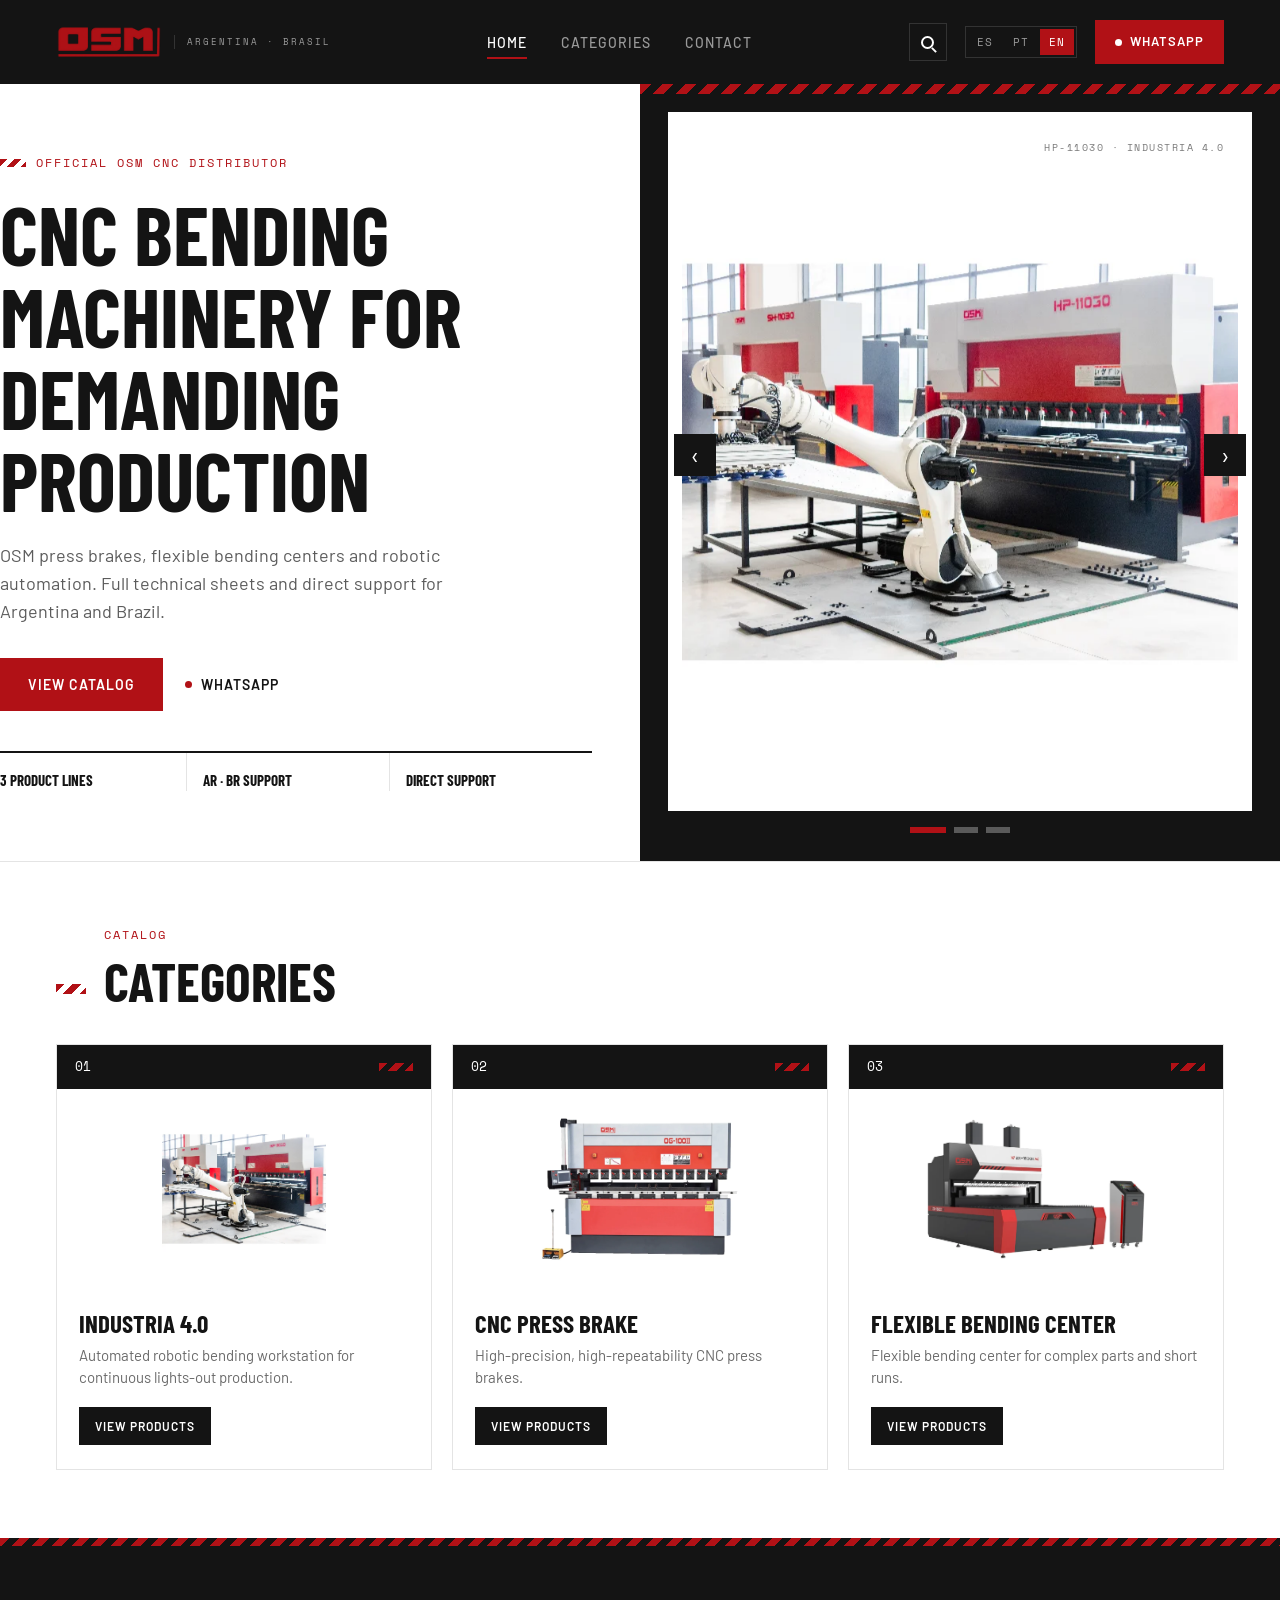
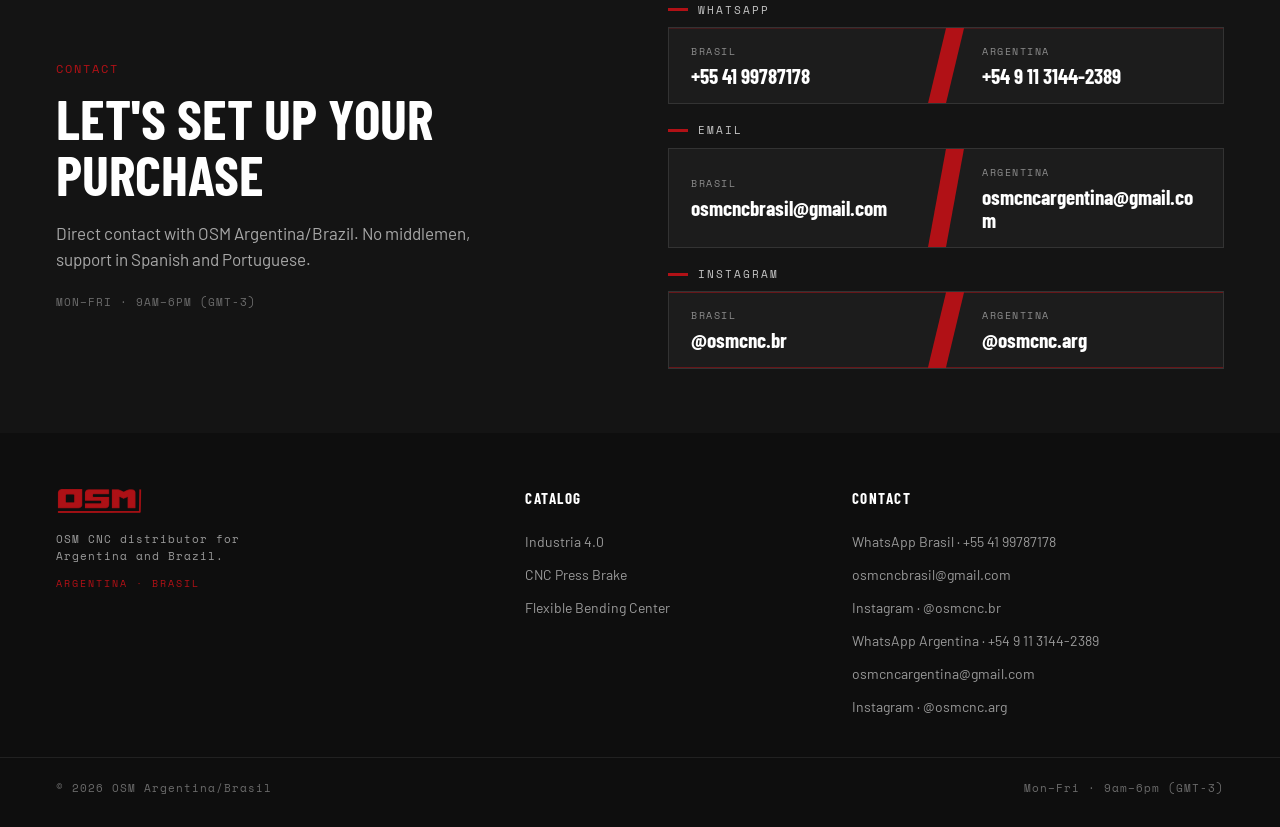
<file: index.html>
<!DOCTYPE html>
<html lang="es">
<head>
<meta charset="utf-8">
<!-- Google Tag Manager -->
<script>(function(w,d,s,l,i){w[l]=w[l]||[];w[l].push({'gtm.start':
new Date().getTime(),event:'gtm.js'});var f=d.getElementsByTagName(s)[0],
j=d.createElement(s),dl=l!='dataLayer'?'&l='+l:'';j.async=true;j.src=
'https://www.googletagmanager.com/gtm.js?id='+i+dl;f.parentNode.insertBefore(j,f);
})(window,document,'script','dataLayer','GTM-KC8G3KN9');</script>
<!-- End Google Tag Manager -->
<!-- Google tag (gtag.js) -->
<script async src="https://www.googletagmanager.com/gtag/js?id=G-EGSWZR769H"></script>
<script>
  window.dataLayer = window.dataLayer || [];
  function gtag(){dataLayer.push(arguments);}
  gtag('js', new Date());

  gtag('config', 'G-EGSWZR769H');
</script>
<meta name="viewport" content="width=device-width, initial-scale=1">
<title>OSM Argentina/Brasil — Maquinaria CNC de plegado</title>
<meta name="description" content="Distribuidor oficial OSM CNC para Argentina y Brasil. Prensas plegadoras, centros de plegado flexible y automatización robótica. Fichas técnicas y atención directa.">
<meta property="og:title" content="OSM Argentina/Brasil — Maquinaria CNC de plegado">
<meta property="og:description" content="Prensas plegadoras, centros de plegado flexible y automatización robótica OSM. Atención directa para Argentina y Brasil.">
<meta property="og:type" content="website">
<meta property="og:image" content="assets/robotic-hp11030.webp">
<meta name="theme-color" content="#141414">
<link rel="icon" href="assets/favicon.svg" type="image/svg+xml">
<link rel="preload" as="image" href="assets/robotic-hp11030.webp" fetchpriority="high">
<link rel="preconnect" href="https://fonts.googleapis.com">
<link rel="preconnect" href="https://fonts.gstatic.com" crossorigin>
<link href="https://fonts.googleapis.com/css2?family=Barlow+Condensed:wght@500;600;700&family=Barlow:wght@400;500;600&family=Space+Mono:wght@400;700&display=swap" rel="stylesheet">
<link rel="stylesheet" href="css/styles.css">
<script type="application/ld+json">
{
  "@context": "https://schema.org",
  "@type": "Organization",
  "name": "OSM Argentina/Brasil",
  "description": "Distribuidor oficial OSM CNC para Argentina y Brasil: prensas plegadoras, centros de plegado flexible y automatización robótica.",
  "email": "osmcncbrasil@gmail.com",
  "areaServed": ["AR", "BR"],
  "sameAs": ["https://www.instagram.com/osmcnc.br/", "https://www.instagram.com/osmcnc.arg/"],
  "contactPoint": [
    {
      "@type": "ContactPoint",
      "contactType": "sales",
      "areaServed": "BR",
      "telephone": "+554199787178",
      "email": "osmcncbrasil@gmail.com",
      "availableLanguage": ["pt", "es", "en"]
    },
    {
      "@type": "ContactPoint",
      "contactType": "sales",
      "areaServed": "AR",
      "telephone": "+5491131442389",
      "email": "osmcncargentina@gmail.com",
      "availableLanguage": ["es", "pt", "en"]
    }
  ]
}
</script>
</head>
<body>
<!-- Google Tag Manager (noscript) -->
<noscript><iframe src="https://www.googletagmanager.com/ns.html?id=GTM-KC8G3KN9"
height="0" width="0" style="display:none;visibility:hidden"></iframe></noscript>
<!-- End Google Tag Manager (noscript) -->

<!-- ===================== HEADER ===================== -->
<header class="site-header">
  <div class="container header-inner">
    <a href="index.html" class="brand">
      <img class="brand-logo" src="assets/logo.png" alt="OSM Argentina/Brasil" width="1031" height="332">
      <span class="brand-sub">ARGENTINA · BRASIL</span>
    </a>
    <button class="nav-toggle" type="button" aria-label="Menú" aria-expanded="false" aria-controls="navmenu"><span></span><span></span><span></span></button>
    <div class="nav-collapse" id="navmenu">
    <nav class="site-nav">
      <a href="index.html" class="is-current" data-i18n="navInicio">Inicio</a>
      <a href="#categorias" data-i18n="navCategorias">Categorías</a>
      <a href="#contacto" data-i18n="navContacto">Contacto</a>
    </nav>
    <div class="header-actions">
      <button type="button" class="search-btn" data-search-open aria-label="Buscar"><span class="search-ico"></span></button>
      <div class="lang-switch" role="group" aria-label="Idioma">
        <button type="button" data-lang="es">es</button>
        <button type="button" data-lang="pt">pt</button>
        <button type="button" data-lang="en">en</button>
      </div>
      <a class="btn btn-red" href="#contacto">
        <span class="dot"></span><span data-i18n="ctaWhatsapp">WhatsApp</span>
      </a>
    </div>
    </div>
  </div>
</header>

<main>

  <!-- ===================== HERO ===================== -->
  <section class="hero">
    <div class="container hero-grid">
      <div class="hero-copy">
        <div class="kicker"><span class="kicker-bar"></span><span data-i18n="heroKicker">Distribuidor oficial OSM CNC</span></div>
        <h1 data-i18n="heroTitleB">Maquinaria CNC de plegado para producción exigente</h1>
        <p class="lead" data-i18n="heroSub">Prensas plegadoras, centros de plegado flexible y automatización robótica OSM. Fichas técnicas completas y atención directa para Argentina y Brasil.</p>
        <div class="hero-cta">
          <a class="btn btn-red btn-lg" href="#categorias" data-i18n="ctaCatalogo">Ver catálogo</a>
          <a class="hero-link" href="#contacto"><span class="dot"></span><span data-i18n="ctaWhatsapp">WhatsApp</span></a>
        </div>
        <div class="hero-stats">
          <div class="stat" data-i18n="chip1">3 líneas de producto</div>
          <div class="stat" data-i18n="chip2">Soporte AR · BR</div>
          <div class="stat" data-i18n="chip3">Atención directa</div>
        </div>
      </div>
      <div class="hero-media">
        <span class="hatch hatch-top"></span>
        <div class="hero-carousel" data-carousel aria-roledescription="carrusel">
          <span class="hero-tag" data-car-tag>HP-11030 · Industria 4.0</span>
          <div class="hero-frame">
            <div class="car-viewport">
              <a class="car-slide is-active" href="categoria.html?cat=industria-4-0" data-tag="HP-11030 · Industria 4.0" aria-label="Industria 4.0">
                <img src="assets/robotic-hp11030.webp" alt="Estación de plegado robótica OSM HP-11030" loading="eager" fetchpriority="high" decoding="async" width="900" height="600">
              </a>
              <a class="car-slide" href="categoria.html?cat=cnc-press-brake" data-tag="OG-100III · CNC Press Brake" aria-label="CNC Press Brake">
                <img src="assets/og-100.webp" alt="Prensa plegadora CNC OSM OG-100III" loading="lazy" width="900" height="600">
              </a>
              <a class="car-slide" href="categoria.html?cat=flexible-bending-center" data-tag="ZX-1600X · Flexible Bending Center" aria-label="Flexible Bending Center">
                <img src="assets/zx-1600x.webp" alt="Centro de plegado flexible OSM ZX-1600X" loading="lazy" width="900" height="600">
              </a>
            </div>
          </div>
          <button type="button" class="car-arrow car-prev" data-car-prev aria-label="Anterior">‹</button>
          <button type="button" class="car-arrow car-next" data-car-next aria-label="Siguiente">›</button>
          <div class="car-dots" data-car-dots role="tablist" aria-label="Categorías">
            <button type="button" class="car-dot is-active" data-car-go="0" aria-label="Industria 4.0"></button>
            <button type="button" class="car-dot" data-car-go="1" aria-label="CNC Press Brake"></button>
            <button type="button" class="car-dot" data-car-go="2" aria-label="Flexible Bending Center"></button>
          </div>
        </div>
      </div>
    </div>
  </section>

  <!-- ===================== CATEGORÍAS ===================== -->
  <section class="cats" id="categorias">
    <div class="container">
      <div class="section-head" data-reveal>
        <span class="hatch"></span>
        <div>
          <div class="kicker"><span data-i18n="catKicker">Catálogo</span></div>
          <h2 data-i18n="catTitle">Categorías</h2>
        </div>
      </div>
      <div class="cat-grid" data-stagger>
        <a class="cat-card" href="categoria.html?cat=industria-4-0">
          <div class="cat-top"><span class="cat-num">01</span><span class="hatch hatch-sm"></span></div>
          <div class="cat-img"><img src="assets/robotic-hp11030.webp" alt="Industria 4.0 — estación robótica" loading="lazy" decoding="async" width="600" height="400"></div>
          <div class="cat-body">
            <h3 data-i18n="cat1Name">Industria 4.0</h3>
            <p data-i18n="cat1Desc">Estación de plegado robótica automatizada para producción continua sin operario.</p>
            <span class="tag-dark" data-i18n="ctaVerProductos">Ver productos</span>
          </div>
        </a>
        <a class="cat-card" href="categoria.html?cat=cnc-press-brake">
          <div class="cat-top"><span class="cat-num">02</span><span class="hatch hatch-sm"></span></div>
          <div class="cat-img"><img src="assets/og-100.webp" alt="CNC Press Brake" loading="lazy" decoding="async" width="600" height="400"></div>
          <div class="cat-body">
            <h3 data-i18n="cat2Name">CNC Press Brake</h3>
            <p data-i18n="cat2Desc">Prensas plegadoras CNC de alta precisión y repetibilidad.</p>
            <span class="tag-dark" data-i18n="ctaVerProductos">Ver productos</span>
          </div>
        </a>
        <a class="cat-card" href="categoria.html?cat=flexible-bending-center">
          <div class="cat-top"><span class="cat-num">03</span><span class="hatch hatch-sm"></span></div>
          <div class="cat-img"><img src="assets/zx-1600x.webp" alt="Flexible Bending Center ZX-1600X" loading="lazy" decoding="async" width="600" height="400"></div>
          <div class="cat-body">
            <h3 data-i18n="cat3Name">Flexible Bending Center</h3>
            <p data-i18n="cat3Desc">Centro de plegado flexible para piezas complejas y series cortas.</p>
            <span class="tag-dark" data-i18n="ctaVerProductos">Ver productos</span>
          </div>
        </a>
      </div>
    </div>
  </section>

  <!-- ===================== CONTACTO ===================== -->
  <section class="contact" id="contacto">
    <span class="hatch hatch-top hatch-wide"></span>
    <div class="container contact-grid" data-reveal>
      <div class="contact-copy">
        <div class="kicker"><span data-i18n="contactKicker">Contacto</span></div>
        <h2 data-i18n="contactTitle">Coordiná tu compra</h2>
        <p data-i18n="contactSub">Contacto directo con OSM Argentina/Brasil. Sin intermediarios, atención en español y portugués.</p>
        <div class="hours" data-i18n="hours">Lun a Vie · 9–18h (GMT-3)</div>
      </div>
      <div class="contact-channels">
        <div class="cchan">
          <div class="cchan-head"><span class="cchan-bar"></span>WhatsApp</div>
          <div class="cchan-split">
            <a class="cchan-half cchan-half-br" href="https://wa.me/554199787178" target="_blank" rel="noopener">
              <span class="cchan-co">Brasil</span><span class="cchan-val">+55 41 99787178</span>
            </a>
            <a class="cchan-half cchan-half-ar" href="https://wa.me/5491131442389" target="_blank" rel="noopener">
              <span class="cchan-co">Argentina</span><span class="cchan-val">+54 9 11 3144-2389</span>
            </a>
          </div>
        </div>
        <div class="cchan">
          <div class="cchan-head"><span class="cchan-bar"></span>Email</div>
          <div class="cchan-split">
            <a class="cchan-half cchan-half-br" href="https://mail.google.com/mail/?view=cm&fs=1&to=osmcncbrasil@gmail.com&su=Consulta%20%E2%80%94%20OSM%20Argentina%2FBrasil" target="_blank" rel="noopener">
              <span class="cchan-co">Brasil</span><span class="cchan-val">osmcncbrasil@gmail.com</span>
            </a>
            <a class="cchan-half cchan-half-ar" href="https://mail.google.com/mail/?view=cm&fs=1&to=osmcncargentina@gmail.com&su=Consulta%20%E2%80%94%20OSM%20Argentina%2FBrasil" target="_blank" rel="noopener">
              <span class="cchan-co">Argentina</span><span class="cchan-val">osmcncargentina@gmail.com</span>
            </a>
          </div>
        </div>
        <div class="cchan">
          <div class="cchan-head"><span class="cchan-bar"></span>Instagram</div>
          <div class="cchan-split">
            <a class="cchan-half cchan-half-br" href="https://www.instagram.com/osmcnc.br/" target="_blank" rel="noopener">
              <span class="cchan-co">Brasil</span><span class="cchan-val">@osmcnc.br</span>
            </a>
            <a class="cchan-half cchan-half-ar" href="https://www.instagram.com/osmcnc.arg/" target="_blank" rel="noopener">
              <span class="cchan-co">Argentina</span><span class="cchan-val">@osmcnc.arg</span>
            </a>
          </div>
        </div>
      </div>
    </div>
  </section>

</main>

<!-- ===================== FOOTER ===================== -->
<footer class="site-footer">
  <div class="container footer-grid" data-stagger>
    <div class="foot-col foot-brand">
      <div class="brand brand-sm">
        <img class="brand-logo" src="assets/logo.png" alt="OSM Argentina/Brasil" width="1031" height="332">
      </div>
      <p class="foot-tag" data-i18n="footTagline">Distribuidor OSM CNC para Argentina y Brasil.</p>
      <p class="foot-region">Argentina · Brasil</p>
    </div>
    <nav class="foot-col foot-nav" aria-label="Catálogo">
      <h4 data-i18n="footNavTitle">Catálogo</h4>
      <a href="categoria.html?cat=industria-4-0">Industria 4.0</a>
      <a href="categoria.html?cat=cnc-press-brake">CNC Press Brake</a>
      <a href="categoria.html?cat=flexible-bending-center">Flexible Bending Center</a>
    </nav>
    <div class="foot-col foot-contact">
      <h4 data-i18n="footContactTitle">Contacto</h4>
      <a href="https://wa.me/554199787178" target="_blank" rel="noopener">WhatsApp Brasil · +55 41 99787178</a>
      <a href="mailto:osmcncbrasil@gmail.com">osmcncbrasil@gmail.com</a>
      <a href="https://www.instagram.com/osmcnc.br/" target="_blank" rel="noopener">Instagram · @osmcnc.br</a>
      <a href="https://wa.me/5491131442389" target="_blank" rel="noopener">WhatsApp Argentina · +54 9 11 3144-2389</a>
      <a href="mailto:osmcncargentina@gmail.com">osmcncargentina@gmail.com</a>
      <a href="https://www.instagram.com/osmcnc.arg/" target="_blank" rel="noopener">Instagram · @osmcnc.arg</a>
    </div>
  </div>
  <div class="container foot-bottom">
    <span class="copy">© 2026 OSM Argentina/Brasil</span>
    <span class="copy" data-i18n="hours">Lun a Vie · 9–18h (GMT-3)</span>
  </div>
</footer>

<script src="js/data.js"></script>
<script src="js/i18n.js"></script>
<script src="js/nav.js"></script>
<script src="js/search.js"></script>
<script src="js/hero-carousel.js"></script>
<script src="js/reveal.js"></script>
</body>
</html>
</file>
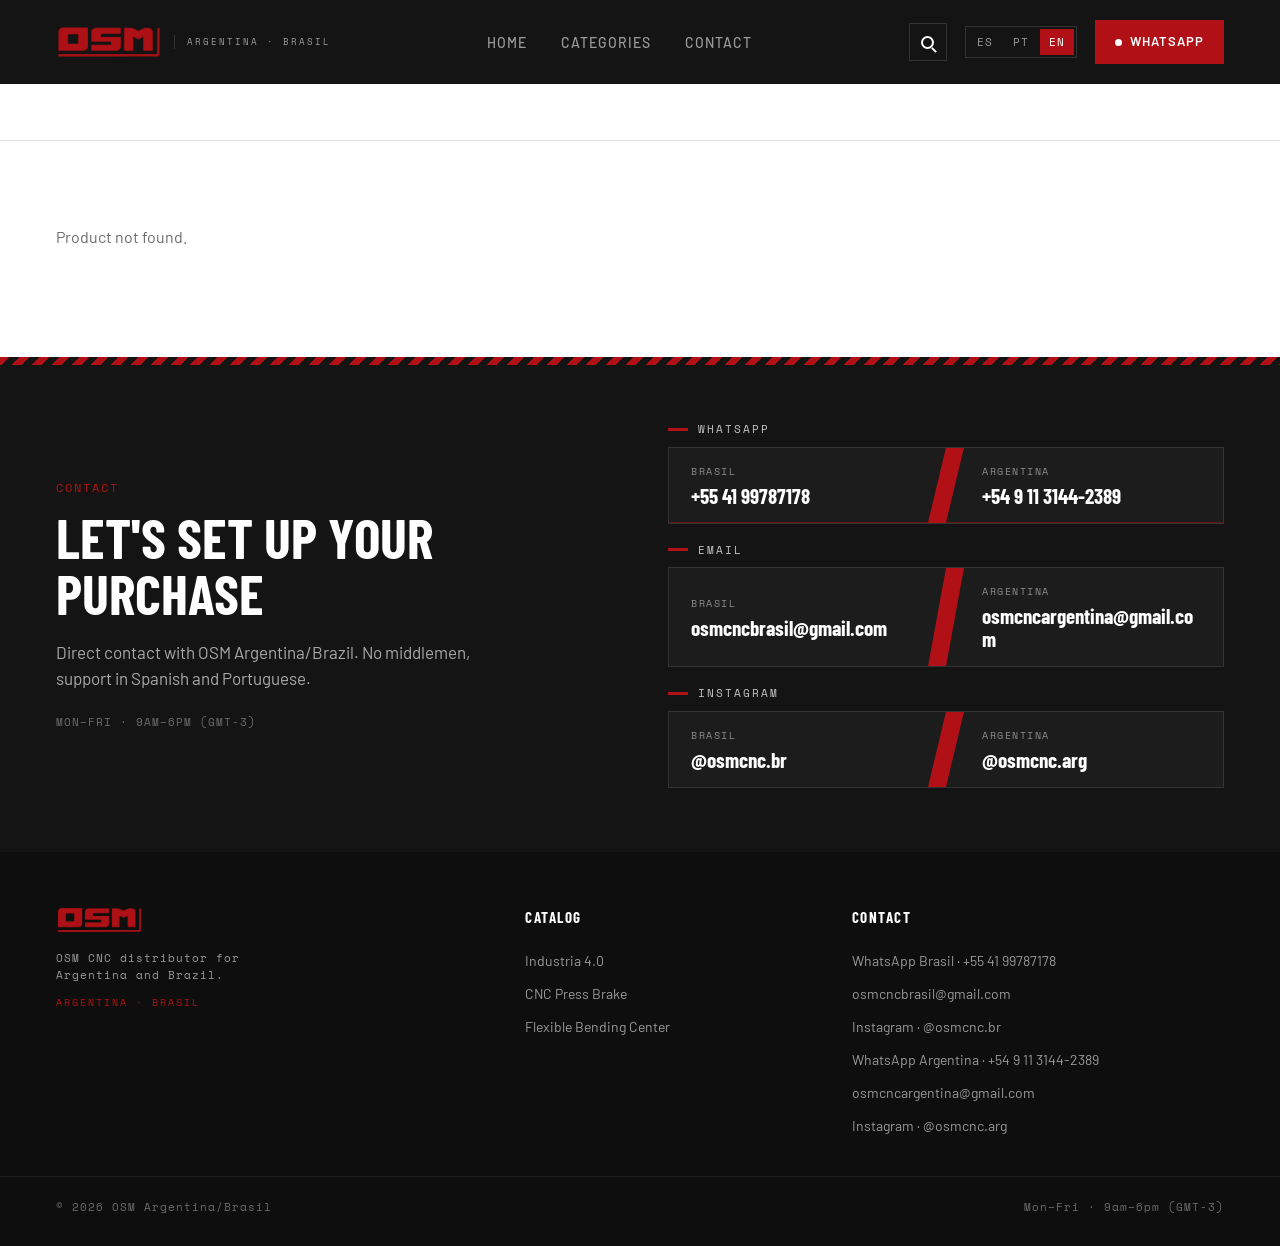
<file: categoria.html>
<!DOCTYPE html>
<html lang="es">
<head>
<meta charset="utf-8">
<!-- Google Tag Manager -->
<script>(function(w,d,s,l,i){w[l]=w[l]||[];w[l].push({'gtm.start':
new Date().getTime(),event:'gtm.js'});var f=d.getElementsByTagName(s)[0],
j=d.createElement(s),dl=l!='dataLayer'?'&l='+l:'';j.async=true;j.src=
'https://www.googletagmanager.com/gtm.js?id='+i+dl;f.parentNode.insertBefore(j,f);
})(window,document,'script','dataLayer','GTM-KC8G3KN9');</script>
<!-- End Google Tag Manager -->
<!-- Google tag (gtag.js) -->
<script async src="https://www.googletagmanager.com/gtag/js?id=G-EGSWZR769H"></script>
<script>
  window.dataLayer = window.dataLayer || [];
  function gtag(){dataLayer.push(arguments);}
  gtag('js', new Date());

  gtag('config', 'G-EGSWZR769H');
</script>
<meta name="viewport" content="width=device-width, initial-scale=1">
<title>Categoría — OSM Argentina/Brasil</title>
<meta name="description" content="Catálogo de maquinaria CNC de plegado OSM: prensas plegadoras, centros de plegado flexible y automatización robótica. Atención directa para Argentina y Brasil.">
<meta name="theme-color" content="#141414">
<meta property="og:type" content="website">
<meta property="og:title" content="OSM Argentina/Brasil — Maquinaria CNC de plegado">
<meta property="og:description" content="Catálogo de maquinaria CNC de plegado OSM. Prensas plegadoras, centros de plegado flexible y automatización robótica.">
<meta property="og:image" content="assets/robotic-hp11030.webp">
<meta name="twitter:card" content="summary_large_image">
<link rel="icon" href="assets/favicon.svg" type="image/svg+xml">
<link rel="preconnect" href="https://fonts.googleapis.com">
<link rel="preconnect" href="https://fonts.gstatic.com" crossorigin>
<link href="https://fonts.googleapis.com/css2?family=Barlow+Condensed:wght@500;600;700&family=Barlow:wght@400;500;600&family=Space+Mono:wght@400;700&display=swap" rel="stylesheet">
<link rel="stylesheet" href="css/styles.css">
</head>
<body>
<!-- Google Tag Manager (noscript) -->
<noscript><iframe src="https://www.googletagmanager.com/ns.html?id=GTM-KC8G3KN9"
height="0" width="0" style="display:none;visibility:hidden"></iframe></noscript>
<!-- End Google Tag Manager (noscript) -->

<header class="site-header">
  <div class="container header-inner">
    <a href="index.html" class="brand">
      <img class="brand-logo" src="assets/logo.png" alt="OSM Argentina/Brasil" width="1031" height="332">
      <span class="brand-sub">ARGENTINA · BRASIL</span>
    </a>
    <button class="nav-toggle" type="button" aria-label="Menú" aria-expanded="false" aria-controls="navmenu"><span></span><span></span><span></span></button>
    <div class="nav-collapse" id="navmenu">
    <nav class="site-nav">
      <a href="index.html" data-i18n="navInicio">Inicio</a>
      <a href="index.html#categorias" data-i18n="navCategorias">Categorías</a>
      <a href="index.html#contacto" data-i18n="navContacto">Contacto</a>
    </nav>
    <div class="header-actions">
      <button type="button" class="search-btn" data-search-open aria-label="Buscar"><span class="search-ico"></span></button>
      <div class="lang-switch" role="group" aria-label="Idioma">
        <button type="button" data-lang="es">es</button>
        <button type="button" data-lang="pt">pt</button>
        <button type="button" data-lang="en">en</button>
      </div>
      <a class="btn btn-red" href="#contacto">
        <span class="dot"></span><span data-i18n="ctaWhatsapp">WhatsApp</span>
      </a>
    </div>
    </div>
  </div>
</header>

<main id="cat-page">
  <section class="page-head"><div class="container" id="cat-head"></div></section>
  <div id="series-sections"></div>
  <section class="cats cats-tight">
    <div class="container">
      <div class="cat-grid" id="products-grid" data-stagger>
        <div class="skel skel-card" aria-hidden="true"></div>
        <div class="skel skel-card" aria-hidden="true"></div>
        <div class="skel skel-card" aria-hidden="true"></div>
      </div>
    </div>
  </section>
  <div id="cat-extra"></div>
</main>

<section class="contact" id="contacto">
  <span class="hatch hatch-top hatch-wide"></span>
  <div class="container contact-grid" data-reveal>
    <div class="contact-copy">
      <div class="kicker"><span data-i18n="contactKicker">Contacto</span></div>
      <h2 data-i18n="contactTitle">Coordiná tu compra</h2>
      <p data-i18n="contactSub">Contacto directo con OSM Argentina/Brasil. Sin intermediarios, atención en español y portugués.</p>
      <div class="hours" data-i18n="hours">Lun a Vie · 9–18h (GMT-3)</div>
    </div>
    <div class="contact-channels">
      <div class="cchan">
        <div class="cchan-head"><span class="cchan-bar"></span>WhatsApp</div>
        <div class="cchan-split">
          <a class="cchan-half cchan-half-br" href="https://wa.me/554199787178" target="_blank" rel="noopener">
            <span class="cchan-co">Brasil</span><span class="cchan-val">+55 41 99787178</span>
          </a>
          <a class="cchan-half cchan-half-ar" href="https://wa.me/5491131442389" target="_blank" rel="noopener">
            <span class="cchan-co">Argentina</span><span class="cchan-val">+54 9 11 3144-2389</span>
          </a>
        </div>
      </div>
      <div class="cchan">
        <div class="cchan-head"><span class="cchan-bar"></span>Email</div>
        <div class="cchan-split">
          <a class="cchan-half cchan-half-br" href="https://mail.google.com/mail/?view=cm&fs=1&to=osmcncbrasil@gmail.com&su=Consulta%20%E2%80%94%20OSM%20Argentina%2FBrasil" target="_blank" rel="noopener">
            <span class="cchan-co">Brasil</span><span class="cchan-val">osmcncbrasil@gmail.com</span>
          </a>
          <a class="cchan-half cchan-half-ar" href="https://mail.google.com/mail/?view=cm&fs=1&to=osmcncargentina@gmail.com&su=Consulta%20%E2%80%94%20OSM%20Argentina%2FBrasil" target="_blank" rel="noopener">
            <span class="cchan-co">Argentina</span><span class="cchan-val">osmcncargentina@gmail.com</span>
          </a>
        </div>
      </div>
      <div class="cchan">
        <div class="cchan-head"><span class="cchan-bar"></span>Instagram</div>
        <div class="cchan-split">
          <a class="cchan-half cchan-half-br" href="https://www.instagram.com/osmcnc.br/" target="_blank" rel="noopener">
            <span class="cchan-co">Brasil</span><span class="cchan-val">@osmcnc.br</span>
          </a>
          <a class="cchan-half cchan-half-ar" href="https://www.instagram.com/osmcnc.arg/" target="_blank" rel="noopener">
            <span class="cchan-co">Argentina</span><span class="cchan-val">@osmcnc.arg</span>
          </a>
        </div>
      </div>
    </div>
  </div>
</section>

<footer class="site-footer">
  <div class="container footer-grid" data-stagger>
    <div class="foot-col foot-brand">
      <div class="brand brand-sm">
        <img class="brand-logo" src="assets/logo.png" alt="OSM Argentina/Brasil" width="1031" height="332">
      </div>
      <p class="foot-tag" data-i18n="footTagline">Distribuidor OSM CNC para Argentina y Brasil.</p>
      <p class="foot-region">Argentina · Brasil</p>
    </div>
    <nav class="foot-col foot-nav" aria-label="Catálogo">
      <h4 data-i18n="footNavTitle">Catálogo</h4>
      <a href="categoria.html?cat=industria-4-0">Industria 4.0</a>
      <a href="categoria.html?cat=cnc-press-brake">CNC Press Brake</a>
      <a href="categoria.html?cat=flexible-bending-center">Flexible Bending Center</a>
    </nav>
    <div class="foot-col foot-contact">
      <h4 data-i18n="footContactTitle">Contacto</h4>
      <a href="https://wa.me/554199787178" target="_blank" rel="noopener">WhatsApp Brasil · +55 41 99787178</a>
      <a href="mailto:osmcncbrasil@gmail.com">osmcncbrasil@gmail.com</a>
      <a href="https://www.instagram.com/osmcnc.br/" target="_blank" rel="noopener">Instagram · @osmcnc.br</a>
      <a href="https://wa.me/5491131442389" target="_blank" rel="noopener">WhatsApp Argentina · +54 9 11 3144-2389</a>
      <a href="mailto:osmcncargentina@gmail.com">osmcncargentina@gmail.com</a>
      <a href="https://www.instagram.com/osmcnc.arg/" target="_blank" rel="noopener">Instagram · @osmcnc.arg</a>
    </div>
  </div>
  <div class="container foot-bottom">
    <span class="copy">© 2026 OSM Argentina/Brasil</span>
    <span class="copy" data-i18n="hours">Lun a Vie · 9–18h (GMT-3)</span>
  </div>
</footer>

<script src="js/data.js"></script>
<script src="js/i18n.js"></script>
<script src="js/nav.js"></script>
<script src="js/search.js"></script>
<script src="js/render.js"></script>
<script src="js/reveal.js"></script>
</body>
</html>
</file>
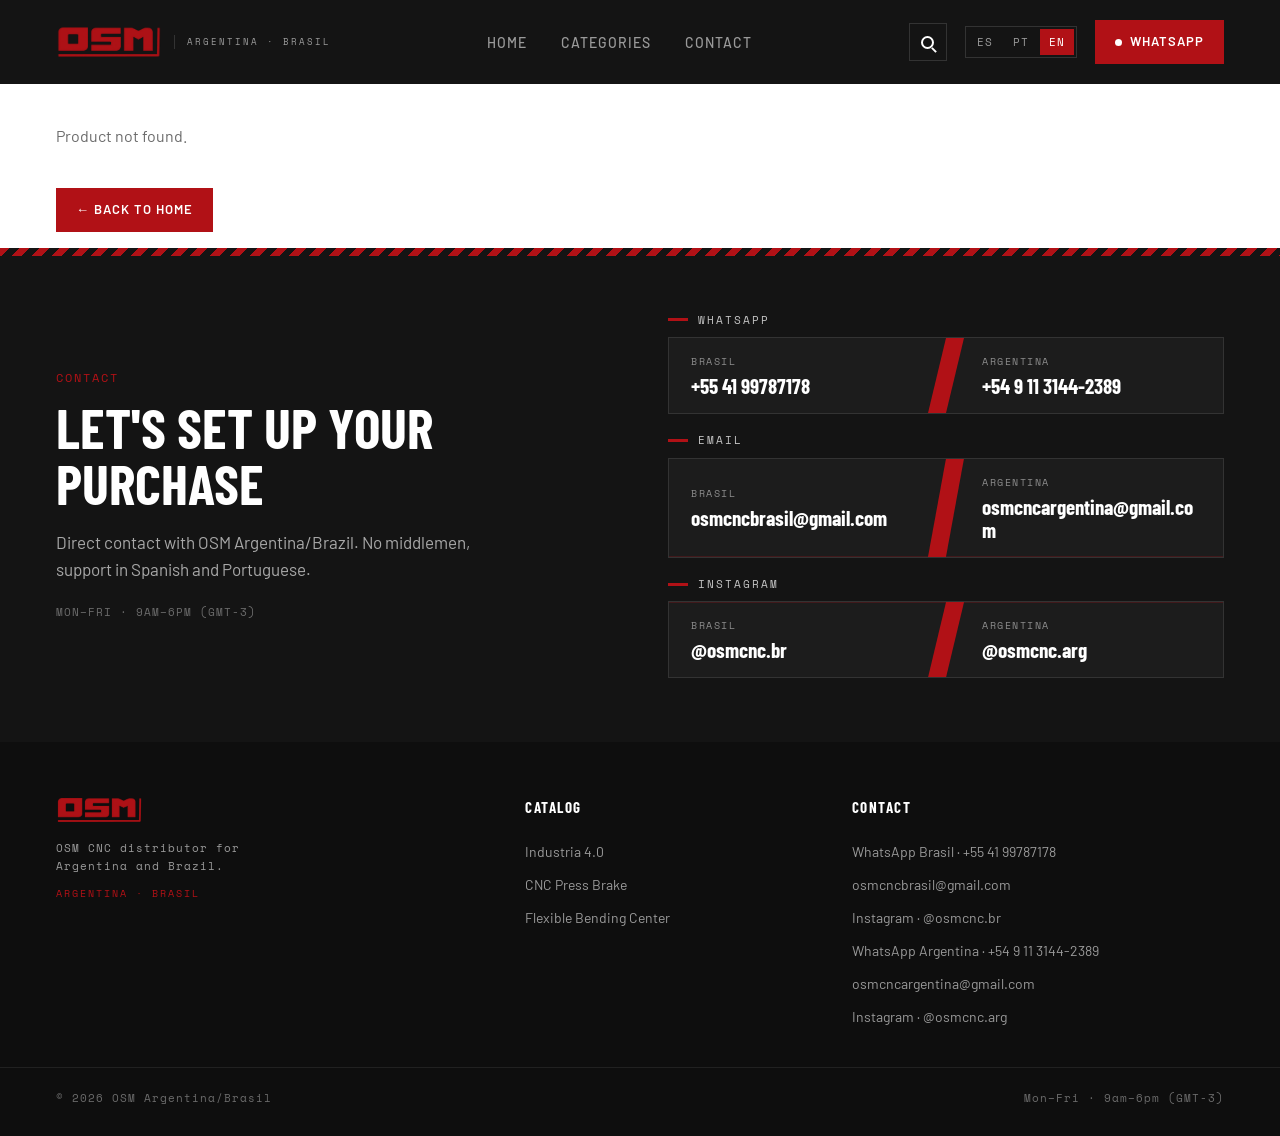
<file: producto.html>
<!DOCTYPE html>
<html lang="es">
<head>
<meta charset="utf-8">
<!-- Google Tag Manager -->
<script>(function(w,d,s,l,i){w[l]=w[l]||[];w[l].push({'gtm.start':
new Date().getTime(),event:'gtm.js'});var f=d.getElementsByTagName(s)[0],
j=d.createElement(s),dl=l!='dataLayer'?'&l='+l:'';j.async=true;j.src=
'https://www.googletagmanager.com/gtm.js?id='+i+dl;f.parentNode.insertBefore(j,f);
})(window,document,'script','dataLayer','GTM-KC8G3KN9');</script>
<!-- End Google Tag Manager -->
<!-- Google tag (gtag.js) -->
<script async src="https://www.googletagmanager.com/gtag/js?id=G-EGSWZR769H"></script>
<script>
  window.dataLayer = window.dataLayer || [];
  function gtag(){dataLayer.push(arguments);}
  gtag('js', new Date());

  gtag('config', 'G-EGSWZR769H');
</script>
<meta name="viewport" content="width=device-width, initial-scale=1">
<title>Producto — OSM Argentina/Brasil</title>
<meta name="description" content="Ficha técnica de maquinaria CNC de plegado OSM. Especificaciones, características y contacto directo para coordinar tu compra en Argentina y Brasil.">
<meta name="theme-color" content="#141414">
<meta property="og:type" content="website">
<meta property="og:title" content="OSM Argentina/Brasil — Maquinaria CNC de plegado">
<meta property="og:description" content="Fichas técnicas de maquinaria CNC de plegado OSM. Contacto directo para Argentina y Brasil.">
<meta property="og:image" content="assets/robotic-hp11030.webp">
<meta name="twitter:card" content="summary_large_image">
<link rel="icon" href="assets/favicon.svg" type="image/svg+xml">
<link rel="preconnect" href="https://fonts.googleapis.com">
<link rel="preconnect" href="https://fonts.gstatic.com" crossorigin>
<link href="https://fonts.googleapis.com/css2?family=Barlow+Condensed:wght@500;600;700&family=Barlow:wght@400;500;600&family=Space+Mono:wght@400;700&display=swap" rel="stylesheet">
<link rel="stylesheet" href="css/styles.css">
</head>
<body>
<!-- Google Tag Manager (noscript) -->
<noscript><iframe src="https://www.googletagmanager.com/ns.html?id=GTM-KC8G3KN9"
height="0" width="0" style="display:none;visibility:hidden"></iframe></noscript>
<!-- End Google Tag Manager (noscript) -->

<div class="scroll-progress" aria-hidden="true"><span class="scroll-progress-bar"></span></div>

<header class="site-header">
  <div class="container header-inner">
    <a href="index.html" class="brand">
      <img class="brand-logo" src="assets/logo.png" alt="OSM Argentina/Brasil" width="1031" height="332">
      <span class="brand-sub">ARGENTINA · BRASIL</span>
    </a>
    <button class="nav-toggle" type="button" aria-label="Menú" aria-expanded="false" aria-controls="navmenu"><span></span><span></span><span></span></button>
    <div class="nav-collapse" id="navmenu">
    <nav class="site-nav">
      <a href="index.html" data-i18n="navInicio">Inicio</a>
      <a href="index.html#categorias" data-i18n="navCategorias">Categorías</a>
      <a href="index.html#contacto" data-i18n="navContacto">Contacto</a>
    </nav>
    <div class="header-actions">
      <button type="button" class="search-btn" data-search-open aria-label="Buscar"><span class="search-ico"></span></button>
      <div class="lang-switch" role="group" aria-label="Idioma">
        <button type="button" data-lang="es">es</button>
        <button type="button" data-lang="pt">pt</button>
        <button type="button" data-lang="en">en</button>
      </div>
      <a class="btn btn-red" href="#contacto">
        <span class="dot"></span><span data-i18n="ctaWhatsapp">WhatsApp</span>
      </a>
    </div>
    </div>
  </div>
</header>

<main id="prod-page">
  <div class="container product-grid sk-wrap" aria-hidden="true">
    <div class="skel skel-gallery"></div>
    <div class="sk-lines">
      <div class="skel skel-line w40"></div>
      <div class="skel skel-line tall w80"></div>
      <div class="skel skel-line w60"></div>
      <div class="skel skel-line w60"></div>
      <div class="skel skel-btn"></div>
    </div>
  </div>
</main>

<section class="contact" id="contacto">
  <span class="hatch hatch-top hatch-wide"></span>
  <div class="container contact-grid" data-reveal>
    <div class="contact-copy">
      <div class="kicker"><span data-i18n="contactKicker">Contacto</span></div>
      <h2 data-i18n="contactTitle">Coordiná tu compra</h2>
      <p data-i18n="contactSub">Contacto directo con OSM Argentina/Brasil. Sin intermediarios, atención en español y portugués.</p>
      <div class="hours" data-i18n="hours">Lun a Vie · 9–18h (GMT-3)</div>
    </div>
    <div class="contact-channels">
      <div class="cchan">
        <div class="cchan-head"><span class="cchan-bar"></span>WhatsApp</div>
        <div class="cchan-split">
          <a class="cchan-half cchan-half-br" href="https://wa.me/554199787178" target="_blank" rel="noopener">
            <span class="cchan-co">Brasil</span><span class="cchan-val">+55 41 99787178</span>
          </a>
          <a class="cchan-half cchan-half-ar" href="https://wa.me/5491131442389" target="_blank" rel="noopener">
            <span class="cchan-co">Argentina</span><span class="cchan-val">+54 9 11 3144-2389</span>
          </a>
        </div>
      </div>
      <div class="cchan">
        <div class="cchan-head"><span class="cchan-bar"></span>Email</div>
        <div class="cchan-split">
          <a class="cchan-half cchan-half-br" href="https://mail.google.com/mail/?view=cm&fs=1&to=osmcncbrasil@gmail.com&su=Consulta%20%E2%80%94%20OSM%20Argentina%2FBrasil" target="_blank" rel="noopener">
            <span class="cchan-co">Brasil</span><span class="cchan-val">osmcncbrasil@gmail.com</span>
          </a>
          <a class="cchan-half cchan-half-ar" href="https://mail.google.com/mail/?view=cm&fs=1&to=osmcncargentina@gmail.com&su=Consulta%20%E2%80%94%20OSM%20Argentina%2FBrasil" target="_blank" rel="noopener">
            <span class="cchan-co">Argentina</span><span class="cchan-val">osmcncargentina@gmail.com</span>
          </a>
        </div>
      </div>
      <div class="cchan">
        <div class="cchan-head"><span class="cchan-bar"></span>Instagram</div>
        <div class="cchan-split">
          <a class="cchan-half cchan-half-br" href="https://www.instagram.com/osmcnc.br/" target="_blank" rel="noopener">
            <span class="cchan-co">Brasil</span><span class="cchan-val">@osmcnc.br</span>
          </a>
          <a class="cchan-half cchan-half-ar" href="https://www.instagram.com/osmcnc.arg/" target="_blank" rel="noopener">
            <span class="cchan-co">Argentina</span><span class="cchan-val">@osmcnc.arg</span>
          </a>
        </div>
      </div>
    </div>
  </div>
</section>

<footer class="site-footer">
  <div class="container footer-grid" data-stagger>
    <div class="foot-col foot-brand">
      <div class="brand brand-sm">
        <img class="brand-logo" src="assets/logo.png" alt="OSM Argentina/Brasil" width="1031" height="332">
      </div>
      <p class="foot-tag" data-i18n="footTagline">Distribuidor OSM CNC para Argentina y Brasil.</p>
      <p class="foot-region">Argentina · Brasil</p>
    </div>
    <nav class="foot-col foot-nav" aria-label="Catálogo">
      <h4 data-i18n="footNavTitle">Catálogo</h4>
      <a href="categoria.html?cat=industria-4-0">Industria 4.0</a>
      <a href="categoria.html?cat=cnc-press-brake">CNC Press Brake</a>
      <a href="categoria.html?cat=flexible-bending-center">Flexible Bending Center</a>
    </nav>
    <div class="foot-col foot-contact">
      <h4 data-i18n="footContactTitle">Contacto</h4>
      <a href="https://wa.me/554199787178" target="_blank" rel="noopener">WhatsApp Brasil · +55 41 99787178</a>
      <a href="mailto:osmcncbrasil@gmail.com">osmcncbrasil@gmail.com</a>
      <a href="https://www.instagram.com/osmcnc.br/" target="_blank" rel="noopener">Instagram · @osmcnc.br</a>
      <a href="https://wa.me/5491131442389" target="_blank" rel="noopener">WhatsApp Argentina · +54 9 11 3144-2389</a>
      <a href="mailto:osmcncargentina@gmail.com">osmcncargentina@gmail.com</a>
      <a href="https://www.instagram.com/osmcnc.arg/" target="_blank" rel="noopener">Instagram · @osmcnc.arg</a>
    </div>
  </div>
  <div class="container foot-bottom">
    <span class="copy">© 2026 OSM Argentina/Brasil</span>
    <span class="copy" data-i18n="hours">Lun a Vie · 9–18h (GMT-3)</span>
  </div>
</footer>

<script src="js/data.js"></script>
<script src="js/i18n.js"></script>
<script src="js/nav.js"></script>
<script src="js/search.js"></script>
<script src="js/render.js"></script>
<script src="js/lightbox.js"></script>
<script src="js/reveal.js"></script>
</body>
</html>
</file>
<file: css/styles.css>
/* ===== OSM Argentina/Brasil — Home (Dirección B: industrial robusto) ===== */
:root{
  --red:#B11116;
  --red-dark:#8E0D11;
  --ink:#141414;
  --ink-2:#1c1c1c;
  --ink-3:#0E0E0E;
  --line:#E4E4E4;
  --line-dark:#333;
  --grey:#6b6b6b;
  --grey-2:#5C5C5C;
  --grey-3:#9A9A9A;
  --panel:#EDEDED;
  --bg:#fff;
  --maxw:1280px;
  --pad:clamp(20px,5vw,56px);
  --mono:"Space Mono",monospace;
  --cond:"Barlow Condensed",sans-serif;
  --sans:"Barlow",sans-serif;
}
*{box-sizing:border-box;-webkit-tap-highlight-color:transparent;}
html{scroll-behavior:smooth;-webkit-text-size-adjust:100%;text-size-adjust:100%;}
body{
  margin:0;background:var(--bg);color:var(--ink);
  font-family:var(--sans);font-size:16px;line-height:1.5;
  -webkit-font-smoothing:antialiased;
}
a{text-decoration:none;color:inherit;}
img{display:block;max-width:100%;}
h1,h2,h3{margin:0;font-family:var(--cond);font-weight:700;text-transform:uppercase;line-height:1;}
.container{max-width:var(--maxw);margin:0 auto;padding-left:var(--pad);padding-right:var(--pad);}

/* shared bits */
.kicker{display:flex;align-items:center;gap:10px;font-family:var(--mono);font-size:12px;letter-spacing:2px;text-transform:uppercase;color:var(--red);}
.kicker-bar{width:26px;height:8px;background:repeating-linear-gradient(135deg,var(--red) 0 5px,transparent 5px 10px);}
.hatch{display:block;width:30px;height:10px;background:repeating-linear-gradient(135deg,var(--red) 0 6px,transparent 6px 12px);}
.hatch-sm{width:34px;height:8px;}
.hatch-top{position:absolute;top:0;left:0;right:0;width:auto;height:10px;background:repeating-linear-gradient(135deg,var(--red) 0 8px,transparent 8px 16px);}
.hatch-wide{height:8px;background:repeating-linear-gradient(135deg,var(--red) 0 7px,transparent 7px 14px);}

.btn{display:inline-flex;align-items:center;gap:8px;font-family:var(--sans);font-weight:600;font-size:13px;letter-spacing:1px;text-transform:uppercase;padding:12px 20px;transition:background .18s,color .18s,border-color .18s;cursor:pointer;}
.btn-lg{font-size:14px;padding:16px 28px;}
.btn-red{background:var(--red);color:#fff;}
.btn-red:hover{background:var(--red-dark);}
.btn-outline{border:1px solid var(--ink);color:var(--ink);}
.btn-outline:hover{background:var(--ink);color:#fff;}
.btn .dot{width:7px;height:7px;border-radius:50%;background:#fff;}

/* ===== Header ===== */
.site-header{background:var(--ink);position:sticky;top:0;z-index:50;transition:box-shadow .25s ease;}
.site-header.scrolled{box-shadow:0 6px 22px rgba(0,0,0,.32);}
.header-inner{display:flex;align-items:center;justify-content:space-between;gap:24px;min-height:84px;}
.brand{display:flex;align-items:center;gap:12px;}
.brand-logo{height:34px;width:auto;display:block;}
.brand-mark{width:40px;height:40px;background:var(--red);color:#fff;display:flex;align-items:center;justify-content:center;font-family:var(--cond);font-weight:700;font-size:19px;}
.brand-text{display:flex;flex-direction:column;line-height:1;}
.brand-name{font-family:var(--cond);font-weight:700;font-size:20px;letter-spacing:1.5px;color:#fff;}
.brand-sub{font-family:var(--mono);font-size:9px;letter-spacing:2px;color:var(--grey-3);padding-left:12px;border-left:1px solid var(--line-dark);}
.site-nav{display:flex;align-items:center;gap:34px;font-family:var(--sans);font-weight:500;font-size:14px;letter-spacing:1px;text-transform:uppercase;}
.site-nav a{position:relative;color:var(--grey-3);transition:color .15s;}
.site-nav a::after{content:"";position:absolute;left:0;bottom:-6px;width:100%;height:2px;background:var(--red);transform:scaleX(0);transform-origin:left;transition:transform .22s ease;}
.site-nav a:hover::after,.site-nav a.is-current::after{transform:scaleX(1);}
.site-nav a:hover,.site-nav a.is-current{color:#fff;}
.header-actions{display:flex;align-items:center;gap:18px;}
.lang-switch{display:flex;gap:2px;border:1px solid var(--line-dark);padding:2px;}
.lang-switch button{font-family:var(--mono);font-size:11px;letter-spacing:1px;text-transform:uppercase;padding:5px 9px;border:none;cursor:pointer;background:transparent;color:var(--grey-3);}
.lang-switch button.is-active{background:var(--red);color:#fff;}
/* Botón de búsqueda en el header */
.search-btn{width:38px;height:38px;border:1px solid var(--line-dark);background:transparent;cursor:pointer;display:flex;align-items:center;justify-content:center;padding:0;transition:border-color .15s;}
.search-btn:hover{border-color:var(--red);}
.search-ico,.search-ico-lg{position:relative;display:inline-block;border:2px solid #fff;border-radius:50%;}
.search-ico{width:13px;height:13px;}
.search-ico::after{content:"";position:absolute;right:-5px;bottom:-4px;width:6px;height:2px;background:#fff;transform:rotate(45deg);}
.search-ico-lg{width:18px;height:18px;border-color:var(--grey);flex-shrink:0;}
.search-ico-lg::after{content:"";position:absolute;right:-6px;bottom:-5px;width:8px;height:2px;background:var(--grey);transform:rotate(45deg);}

/* Overlay del buscador */
.search-overlay{position:fixed;inset:0;z-index:210;background:rgba(20,20,20,.55);opacity:0;transition:opacity .18s ease;padding:14vh 20px 20px;}
.search-overlay.open{opacity:1;}
.search-box{max-width:620px;margin:0 auto;background:#fff;box-shadow:0 24px 60px rgba(0,0,0,.32);transform:translateY(-12px);transition:transform .22s ease;}
.search-overlay.open .search-box{transform:none;}
.search-field{display:flex;align-items:center;gap:12px;padding:16px 18px;border-bottom:1px solid var(--line);}
.search-input{flex:1;border:none;outline:none;font-family:var(--sans);font-size:17px;color:var(--ink);background:transparent;}
.search-close{border:none;background:transparent;font-size:26px;line-height:1;color:#999;cursor:pointer;}
.search-close:hover{color:var(--red);}
.search-results{max-height:60vh;overflow:auto;}
.search-item{display:flex;flex-direction:column;gap:2px;padding:13px 18px;border-bottom:1px solid var(--line);transition:background .12s;}
.search-item:hover{background:#fdeaea;}
.search-item-name{font-family:var(--cond);font-weight:700;font-size:18px;text-transform:uppercase;color:var(--ink);}
.search-item-sub{font-family:var(--mono);font-size:11px;letter-spacing:.5px;color:var(--grey);}
.search-empty{padding:22px 18px;font-family:var(--sans);font-size:15px;color:var(--grey-3);}

/* Hamburguesa (oculta en desktop) + contenedor colapsable */
.nav-collapse{display:contents;}
.nav-toggle{display:none;width:42px;height:42px;border:1px solid var(--line-dark);background:transparent;cursor:pointer;flex-direction:column;align-items:center;justify-content:center;gap:5px;padding:0;}
.nav-toggle span{display:block;width:20px;height:2px;background:#fff;transition:transform .25s ease,opacity .2s ease;}
.site-header.nav-open .nav-toggle span:nth-child(1){transform:translateY(7px) rotate(45deg);}
.site-header.nav-open .nav-toggle span:nth-child(2){opacity:0;}
.site-header.nav-open .nav-toggle span:nth-child(3){transform:translateY(-7px) rotate(-45deg);}

/* ===== Hero ===== */
.hero-grid{display:grid;grid-template-columns:1fr 1fr;align-items:stretch;gap:0;padding:0;}
.hero-copy{padding:70px 48px 70px 0;}
.hero h1{font-size:clamp(40px,7vw,82px);color:var(--ink);margin:20px 0 0;letter-spacing:0;}
.hero .lead{font-family:var(--sans);font-weight:400;font-size:18px;line-height:1.55;color:var(--grey-2);max-width:500px;margin:22px 0 0;}
.hero-cta{display:flex;flex-wrap:wrap;align-items:center;gap:14px 22px;margin-top:32px;}
.hero-link{display:inline-flex;align-items:center;gap:9px;font-family:var(--sans);font-weight:600;font-size:14px;letter-spacing:1px;text-transform:uppercase;color:var(--ink);transition:color .15s;}
.hero-link .dot{width:7px;height:7px;border-radius:50%;background:var(--red);flex-shrink:0;}
.hero-link span:last-child{position:relative;}
.hero-link span:last-child::after{content:"";position:absolute;left:0;bottom:-3px;width:100%;height:1px;background:var(--red);transform:scaleX(0);transform-origin:left;transition:transform .2s ease;}
.hero-link:hover{color:var(--red);}
.hero-link:hover span:last-child::after{transform:scaleX(1);}
.hero-stats{display:flex;margin-top:40px;border-top:2px solid var(--ink);}
.hero-stats .stat{flex:1;padding:16px 16px 0;font-family:var(--cond);font-weight:700;font-size:15px;text-transform:uppercase;color:var(--ink);}
.hero-stats .stat:first-child{padding-left:0;}
.hero-stats .stat+.stat{border-left:1px solid var(--line);}
.hero-media{position:relative;background:var(--ink);display:flex;align-items:center;justify-content:center;padding:28px;}
.hero-tag{position:absolute;top:28px;right:28px;z-index:3;font-family:var(--mono);font-size:10px;letter-spacing:1.5px;text-transform:uppercase;color:#7a7a7a;}
.hero-frame{background:#fff;padding:14px;width:100%;}
.hero-frame img{width:100%;height:auto;}

/* ===== Hero carousel ===== */
.hero-carousel{position:relative;width:100%;height:100%;display:flex;flex-direction:column;}
.hero-frame{flex:1;display:flex;min-height:0;}
.car-viewport{position:relative;flex:1;width:100%;min-height:300px;overflow:hidden;}
.car-slide{position:absolute;inset:0;display:flex;align-items:center;justify-content:center;opacity:0;visibility:hidden;transition:opacity .5s ease;}
.car-slide.is-active{opacity:1;visibility:visible;}
.car-slide img{width:100%;height:100%;object-fit:contain;}
.car-arrow{position:absolute;top:calc(50% - 18px);transform:translateY(-50%);z-index:3;width:42px;height:42px;display:flex;align-items:center;justify-content:center;border:none;cursor:pointer;background:var(--ink);color:#fff;font-size:26px;line-height:1;font-family:var(--cond);transition:background .18s;}
.car-arrow:hover{background:var(--red);}
.car-prev{left:6px;}
.car-next{right:6px;}
.car-dots{display:flex;justify-content:center;gap:8px;margin-top:16px;z-index:3;}
.car-dot{width:24px;height:6px;padding:0;border:none;cursor:pointer;background:#5a5a5a;transition:background .18s,width .18s;}
.car-dot:hover{background:#9A9A9A;}
.car-dot.is-active{background:var(--red);width:36px;}

/* ===== Categorías ===== */
.cats{padding:64px 0 68px;border-top:1px solid var(--line);}
.section-head{display:flex;align-items:flex-end;gap:18px;margin-bottom:36px;}
.section-head .hatch{margin-bottom:14px;}
.section-head h2{font-size:clamp(34px,5vw,54px);color:var(--ink);margin:10px 0 0;}
.cat-grid{display:grid;grid-template-columns:repeat(3,1fr);gap:20px;}
.cat-card{border:1px solid var(--line);background:#fff;display:flex;flex-direction:column;transition:border-color .18s,transform .18s;}
.cat-card:hover{border-color:var(--red);transform:translateY(-3px);}
.cat-top{display:flex;align-items:center;justify-content:space-between;background:var(--ink);padding:12px 18px;}
.cat-num{font-family:var(--mono);font-size:13px;color:#fff;}
.cat-img{height:200px;background:#fff;display:flex;align-items:center;justify-content:center;padding:18px;overflow:hidden;}
.cat-img img{max-width:100%;max-height:100%;object-fit:contain;transition:transform .3s;}
.cat-card:hover .cat-img img{transform:scale(1.04);}
.cat-body{padding:22px 22px 24px;}
.cat-body h3{font-size:25px;color:var(--ink);margin:0 0 8px;}
.cat-body p{font-size:15px;line-height:1.5;color:var(--grey);margin:0 0 18px;}
.tag-dark{display:inline-block;background:var(--ink);color:#fff;font-family:var(--sans);font-weight:600;font-size:12px;letter-spacing:1px;text-transform:uppercase;padding:10px 16px;transition:background .18s;}
.cat-card:hover .tag-dark{background:var(--red);}

/* ===== Contacto ===== */
.contact{position:relative;padding:64px 0;background:var(--ink);overflow:hidden;}
.contact-grid{display:grid;grid-template-columns:1fr 1fr;gap:56px;align-items:center;}
.contact-copy h2{font-size:clamp(36px,5vw,56px);color:#fff;margin:12px 0 0;}
.contact-copy p{font-size:17px;line-height:1.55;color:#A8A8A8;max-width:430px;margin:18px 0 0;}
.contact-copy .hours{font-family:var(--mono);font-size:11px;letter-spacing:1px;text-transform:uppercase;color:var(--grey);margin-top:22px;}
.contact-list{display:flex;flex-direction:column;gap:12px;}
.cline{display:flex;align-items:center;justify-content:space-between;background:var(--ink-2);border:1px solid var(--line-dark);color:#fff;padding:22px 26px;transition:background .18s,border-color .18s,transform .18s;}
.cline:hover{border-color:var(--red);transform:translateX(4px);}
.cline-red{background:var(--red);border-color:var(--red);}
.cline-red:hover{background:var(--red-dark);}
.cline-text{display:flex;flex-direction:column;gap:5px;min-width:0;}
.cline-label{font-family:var(--mono);font-size:11px;letter-spacing:1.5px;text-transform:uppercase;color:#7a7a7a;}
.cline-red .cline-label{color:rgba(255,255,255,.85);}
.cline-value{font-family:var(--cond);font-weight:700;font-size:clamp(18px,2.4vw,26px);overflow-wrap:anywhere;}
.cline-arrow{font-size:22px;flex-shrink:0;padding-left:14px;}
.cline-arrow.red{color:var(--red);}
/* ===== Canales de contacto: un botón por canal, mitad Brasil / mitad Argentina ===== */
.contact-channels{display:flex;flex-direction:column;gap:18px;}
.cchan-head{display:flex;align-items:center;gap:10px;margin:0 0 9px;font-family:var(--mono);font-size:11px;letter-spacing:2px;text-transform:uppercase;color:#c4c4c4;}
.cchan-bar{width:20px;height:3px;background:var(--red);flex-shrink:0;}
.cchan-split{position:relative;display:flex;align-items:stretch;border:1px solid var(--line-dark);background:var(--red);}
.cchan-half{position:relative;overflow:hidden;isolation:isolate;flex:1 1 0;min-width:0;display:flex;flex-direction:column;justify-content:center;gap:5px;background:var(--ink-2);padding:16px 22px;color:#fff;}
.cchan-half-br{clip-path:polygon(0 0,100% 0,calc(100% - 18px) 100%,0 100%);padding-right:36px;}
.cchan-half-ar{clip-path:polygon(18px 0,100% 0,100% 100%,0 100%);padding-left:36px;}
.cchan-half::before{content:"";position:absolute;top:-4px;bottom:-4px;left:-12px;right:-12px;background:var(--red);transform:skewX(-12deg) scaleX(0);transition:transform .42s cubic-bezier(.22,1,.36,1);z-index:-1;}
.cchan-half-br::before{transform-origin:right center;}
.cchan-half-ar::before{transform-origin:left center;}
.cchan-half:hover::before,.cchan-half:focus-visible::before{transform:skewX(-12deg) scaleX(1);}
@media (max-width:520px){.cchan-half-br{clip-path:polygon(0 0,100% 0,calc(100% - 13px) 100%,0 100%);}.cchan-half-ar{clip-path:polygon(13px 0,100% 0,100% 100%,0 100%);}}
@media (prefers-reduced-motion:reduce){.cchan-half::before{transition:none;}}
.cchan-co{font-family:var(--mono);font-size:10px;letter-spacing:1.5px;text-transform:uppercase;color:#8c8c8c;transition:color .18s;}
.cchan-half:hover .cchan-co{color:rgba(255,255,255,.9);}
.cchan-val{font-family:var(--cond);font-weight:700;font-size:clamp(15px,1.7vw,21px);line-height:1.1;overflow-wrap:anywhere;}
@media (max-width:520px){.cchan-half{padding:13px 14px;}.cchan-half-br{padding-right:26px;}.cchan-half-ar{padding-left:26px;}}

/* ===== Páginas internas: encabezado / breadcrumb ===== */
.crumbs{display:flex;align-items:center;gap:10px;font-family:var(--mono);font-size:12px;letter-spacing:1px;text-transform:uppercase;color:var(--grey-3);margin-bottom:18px;}
.crumbs a{color:var(--grey);transition:color .15s;}
.crumbs a:hover{color:var(--red);}
.crumbs span{color:#c4c4c4;}
.page-head{padding:48px 0 8px;border-bottom:1px solid var(--line);}
.page-head h1{font-size:clamp(34px,5.5vw,60px);color:var(--ink);margin:12px 0 0;}
.page-head .page-intro{font-family:var(--sans);font-size:17px;line-height:1.55;color:var(--grey-2);max-width:620px;margin:18px 0 36px;}
.cats-tight{padding-top:44px;border-top:none;}
.empty{font-family:var(--sans);font-size:16px;color:var(--grey);padding:24px 0;}

/* ===== Secciones de serie (contenido compartido) ===== */
.series-sec{padding:54px 0;border-top:1px solid var(--line);}
.series-sec-alt{background:var(--panel);}
.series-sec .section-head{margin-bottom:30px;}
.series-sec .section-head h2{font-size:clamp(26px,3.4vw,40px);}
.media-grid{display:grid;grid-template-columns:repeat(3,1fr);gap:26px;}
.media-card{background:#fff;border:1px solid var(--line);display:flex;flex-direction:column;transition:border-color .18s,transform .18s,box-shadow .18s;}
.media-card:hover{border-color:var(--red);transform:translateY(-3px);box-shadow:0 12px 28px rgba(0,0,0,.09);}
.media-card .media-img img{transition:transform .35s ease;}
.media-card:hover .media-img img{transform:scale(1.05);}
.series-sec-alt .media-card{border-color:#dcdcdc;}
.media-img{aspect-ratio:16/11;background:#fff;display:flex;align-items:center;justify-content:center;overflow:hidden;}
.series-sec-alt .media-img{background:#fff;}
.media-img img{width:100%;height:100%;object-fit:cover;}
.media-card h3{font-family:var(--cond);font-weight:700;font-size:20px;text-transform:uppercase;color:var(--ink);margin:0;padding:18px 20px 8px;border-left:3px solid var(--red);}
.media-card p{font-family:var(--sans);font-size:14.5px;line-height:1.6;color:var(--grey-2);margin:0;padding:0 20px 22px;}
.bullets-grid{display:grid;grid-template-columns:1fr 1fr;gap:40px;align-items:center;}
/* Los hijos de estos grids deben poder encoger en móvil para que .table-scroll funcione (sin overflow horizontal) */
.bullets-grid>*,.drawing-grid>*{min-width:0;}
.bullets-col h3{font-family:var(--cond);font-weight:700;font-size:clamp(20px,2.4vw,26px);text-transform:uppercase;color:var(--red);margin:0 0 18px;}
.bullets-intro{font-family:var(--sans);font-size:15.5px;line-height:1.65;color:var(--grey-2);margin:0 0 18px;}
.bullet-list{list-style:none;padding:0;margin:0;}
.bullet-list li{position:relative;font-family:var(--sans);font-size:15.5px;line-height:1.6;color:var(--ink);padding:12px 0 12px 26px;border-bottom:1px solid var(--line);}
.bullet-list li::before{content:"";position:absolute;left:0;top:18px;width:10px;height:10px;background:var(--red);border-radius:50%;}
.image-fig{margin:0;background:#fff;border:1px solid var(--line);padding:16px;}
.image-fig img{width:100%;height:auto;display:block;}
.image-fig figcaption{font-family:var(--mono);font-size:11px;letter-spacing:1px;text-transform:uppercase;color:var(--grey-3);text-align:center;margin-top:12px;}
.image-fig-wide{max-width:1000px;margin:0 auto;}
.drawing-grid{display:grid;grid-template-columns:1fr 1.1fr;gap:36px;align-items:start;}
.dim-wrap h3{font-family:var(--cond);font-weight:700;font-size:22px;text-transform:uppercase;color:var(--ink);margin:0 0 16px;}
.table-scroll{overflow-x:auto;-webkit-overflow-scrolling:touch;}
.dim-table{border-collapse:collapse;width:100%;min-width:560px;}
.dim-table th,.dim-table td{border:1px solid var(--line);padding:9px 12px;font-size:13px;text-align:center;white-space:nowrap;}
.dim-table thead th{background:var(--ink);color:#fff;font-family:var(--mono);font-size:11px;letter-spacing:.5px;text-transform:uppercase;}
.dim-table tbody th{background:var(--panel);font-family:var(--cond);font-weight:700;color:var(--red);}
.dim-table tbody td{font-family:var(--cond);font-weight:600;color:var(--ink);}
.series-sec-alt .image-fig,.series-sec-alt .dim-table th,.series-sec-alt .dim-table td{border-color:#d5d5d5;}
/* Tabla comparativa de modelos */
.compare-table{border-collapse:separate;border-spacing:0;width:100%;table-layout:fixed;}
.compare-table th,.compare-table td{border-right:1px solid #d5d5d5;border-bottom:1px solid #d5d5d5;padding:9px 7px;font-size:13px;line-height:1.25;text-align:center;white-space:normal;word-break:break-word;overflow-wrap:anywhere;vertical-align:middle;}
.compare-table th:first-child,.compare-table td:first-child{width:14%;}
.compare-table thead th{background:var(--ink);color:#fff;font-family:var(--cond);font-weight:700;font-size:14px;letter-spacing:.2px;border-bottom-color:var(--ink);}
.compare-table thead th a{color:#fff;transition:color .15s;}
.compare-table thead th a:hover{color:#ff6b6f;}
.compare-table tbody th{background:#e7e7e7;font-family:var(--mono);font-size:11px;letter-spacing:.2px;text-transform:uppercase;color:#555;font-weight:400;text-align:left;}
.compare-table tbody td{font-family:var(--cond);font-weight:600;color:var(--ink);background:#fff;}
.compare-table tbody tr:nth-child(even) td{background:#f5f5f5;}
/* Móvil: demasiadas columnas para encajar → scroll horizontal con celdas legibles (sin partir texto)
   y primera columna fija para no perder la referencia de cada fila. */
@media (max-width:720px){
  .compare-table{table-layout:auto;width:auto;min-width:100%;}
  .compare-table th,.compare-table td{white-space:nowrap;word-break:normal;overflow-wrap:normal;font-size:12px;padding:8px 11px;}
  .compare-table thead th{font-size:13px;}
  .compare-table th:first-child,.compare-table td:first-child{position:sticky;left:0;z-index:1;width:auto;min-width:128px;white-space:normal;box-shadow:1px 0 0 #d5d5d5;}
  .compare-table thead th:first-child{background:var(--ink);}
}
/* Fila clickeable -> abre gráfico */
.cmp-row{cursor:pointer;}
.cmp-row:hover th,.cmp-row:hover td,.cmp-row:focus-visible th,.cmp-row:focus-visible td{background:#fdeaea !important;}
.cmp-row{outline:none;}
.cmp-row-ico{display:inline-block;width:9px;height:9px;margin-left:6px;vertical-align:middle;opacity:.55;background:
  linear-gradient(var(--red),var(--red)) left bottom/2px 5px no-repeat,
  linear-gradient(var(--red),var(--red)) center bottom/2px 9px no-repeat,
  linear-gradient(var(--red),var(--red)) right bottom/2px 7px no-repeat;}
.cmp-row:hover .cmp-row-ico{opacity:1;}

/* Modal del gráfico comparativo */
.cmp-modal{position:fixed;inset:0;z-index:200;display:flex;align-items:center;justify-content:center;padding:20px;background:rgba(20,20,20,.55);opacity:0;transition:opacity .2s ease;}
.cmp-modal.open{opacity:1;}
.cmp-modal-box{background:#fff;width:min(580px,100%);max-height:88vh;overflow:auto;padding:30px 28px;position:relative;box-shadow:0 24px 60px rgba(0,0,0,.32);transform:translateY(14px);transition:transform .25s ease;}
.cmp-modal.open .cmp-modal-box{transform:none;}
.cmp-close{position:absolute;top:12px;right:14px;width:36px;height:36px;border:none;background:transparent;font-size:30px;line-height:1;color:#999;cursor:pointer;transition:color .15s;}
.cmp-close:hover{color:var(--red);}
.cmp-modal-head{display:flex;align-items:flex-start;gap:12px;margin:0 0 24px;padding-right:30px;}
.cmp-modal-head .kicker-bar{margin-top:6px;flex-shrink:0;}
.cmp-modal-head h3{font-family:var(--cond);font-weight:700;font-size:clamp(20px,4vw,26px);text-transform:uppercase;color:var(--ink);margin:0;line-height:1.05;}
.cmp-modal-unit{display:block;font-family:var(--mono);font-size:11px;letter-spacing:1.5px;text-transform:uppercase;color:var(--red);margin-top:5px;}
.cmp-modal-desc{font-family:var(--sans);font-size:13.5px;line-height:1.5;color:var(--grey-2);margin:0 0 22px;padding:12px 15px;background:#f7f7f7;border-left:3px solid var(--red);}
.cmp-bars{display:flex;flex-direction:column;gap:11px;}
.cmp-bar-row{display:grid;grid-template-columns:92px 1fr auto;align-items:center;gap:12px;}
.cmp-bar-name{font-family:var(--cond);font-weight:700;font-size:14px;color:var(--ink);white-space:nowrap;}
.cmp-bar-track{background:#ededed;height:18px;overflow:hidden;}
.cmp-bar-fill{height:100%;background:var(--red);transform:scaleX(0);transform-origin:left;transition:transform .55s ease-out;}
.cmp-modal.open .cmp-bar-fill{transform:scaleX(1);}
.cmp-bar-val{font-family:var(--mono);font-size:12px;color:var(--grey);white-space:nowrap;min-width:62px;text-align:right;}
body.cmp-lock{overflow:hidden;}
@media (max-width:520px){.cmp-bar-row{grid-template-columns:72px 1fr auto;gap:8px;}.cmp-bar-name{font-size:12px;}}

/* ===== Calculadora de tonelaje (desplegable) ===== */
.calc-toggle{width:100%;display:flex;align-items:center;justify-content:space-between;gap:16px;background:transparent;border:none;cursor:pointer;padding:0;text-align:left;}
.calc-toggle-text{display:flex;align-items:center;gap:14px;}
.calc-toggle-title{font-family:var(--cond);font-weight:700;font-size:clamp(24px,3.4vw,38px);text-transform:uppercase;color:var(--ink);line-height:1;}
.calc-chevron{flex-shrink:0;color:var(--red);font-size:18px;line-height:1;transition:transform .25s ease;}
.calc-chevron::before{content:"\25BE";}
.calc-collapse.open .calc-chevron{transform:rotate(180deg);}
.calc-panel{display:none;}
.calc-collapse.open .calc-panel{display:block;}
.calc-panel-inner{padding-top:26px;}
.calc-intro{font-family:var(--sans);font-size:16px;color:var(--grey-2);margin:0 0 22px;max-width:640px;}
.calc{display:grid;grid-template-columns:1fr 1fr;gap:28px;align-items:stretch;}
.calc-form,.calc-result{background:#fff;border:1px solid #dcdcdc;padding:22px;}
.calc-form{display:flex;flex-direction:column;gap:14px;}
.calc-field{display:flex;flex-direction:column;gap:6px;font-family:var(--mono);font-size:11px;letter-spacing:1px;text-transform:uppercase;color:var(--grey);}
.calc-field select,.calc-field input{font-family:var(--sans);font-size:16px;color:var(--ink);padding:11px 12px;border:1px solid var(--line);background:#fff;}
.calc-field select:focus,.calc-field input:focus{outline:none;border-color:var(--red);}
.calc-form .btn{margin-top:4px;justify-content:center;}
.calc-hint{font-family:var(--sans);font-size:14px;color:var(--grey-3);margin:0;}
.calc-req{display:flex;flex-direction:column;gap:2px;padding-bottom:16px;border-bottom:1px solid var(--line);margin-bottom:16px;}
.calc-req-label{font-family:var(--mono);font-size:11px;letter-spacing:1px;text-transform:uppercase;color:var(--grey);}
.calc-req-val{font-family:var(--cond);font-weight:700;font-size:40px;line-height:1;color:var(--red);}
.calc-vdie{font-family:var(--mono);font-size:11px;color:var(--grey-3);margin-top:6px;}
.calc-models-head{font-family:var(--mono);font-size:11px;letter-spacing:1px;text-transform:uppercase;color:var(--grey);margin-bottom:10px;}
.calc-models{display:flex;flex-wrap:wrap;gap:8px;}
.calc-model{display:inline-flex;align-items:center;gap:8px;border:1px solid var(--line);padding:7px 12px;transition:border-color .15s,background .15s;}
.calc-model:hover{border-color:var(--red);background:#fdeaea;}
.calc-model span{font-family:var(--cond);font-weight:700;font-size:15px;color:var(--ink);}
.calc-model b{font-family:var(--mono);font-size:11px;color:var(--red);}
.calc-note{font-family:var(--mono);font-size:11px;line-height:1.6;color:var(--grey-3);margin:18px 0 0;}
@media (max-width:760px){.calc{grid-template-columns:1fr;}}

/* ===== Comparador libre: botón en card, barra flotante y modal ===== */
.cat-card{position:relative;}
.cmp-add{flex-shrink:0;margin:-5px 0 -5px 12px;width:28px;height:28px;border:1px solid rgba(255,255,255,.35);background:rgba(255,255,255,.08);cursor:pointer;display:flex;align-items:center;justify-content:center;border-radius:50%;transition:background .15s,border-color .15s,transform .15s;}
.cmp-add:hover{border-color:var(--red);background:rgba(255,255,255,.18);transform:scale(1.08);}
.cmp-add-ico{position:relative;width:12px;height:12px;display:block;transition:transform .2s ease;}
.cmp-add-ico::before,.cmp-add-ico::after{content:"";position:absolute;background:#fff;transition:background .15s;}
.cmp-add-ico::before{left:5px;top:0;width:2px;height:12px;}
.cmp-add-ico::after{top:5px;left:0;height:2px;width:12px;}
.cmp-add.on{background:var(--red);border-color:var(--red);}
.cmp-add.on .cmp-add-ico{transform:rotate(45deg);}
.cmp-add.on .cmp-add-ico::before,.cmp-add.on .cmp-add-ico::after{background:#fff;}
#cmp-bar{position:fixed;left:50%;transform:translateX(-50%);bottom:18px;z-index:150;display:flex;align-items:center;gap:14px;background:var(--ink);color:#fff;padding:12px 16px;box-shadow:0 12px 30px rgba(0,0,0,.3);}
#cmp-bar .cmp-bar-count{font-family:var(--sans);font-size:13px;}
#cmp-bar .cmp-bar-count b{font-family:var(--cond);font-size:16px;}
#cmp-bar .cmp-bar-open{padding:10px 16px;font-size:12px;}
#cmp-bar .cmp-bar-open[disabled]{opacity:.5;cursor:not-allowed;}
#cmp-bar .cmp-bar-clear{background:transparent;border:none;color:var(--grey-3);font-family:var(--mono);font-size:11px;letter-spacing:1px;text-transform:uppercase;cursor:pointer;}
#cmp-bar .cmp-bar-clear:hover{color:#fff;}
.compare-modal{position:fixed;inset:0;z-index:150;display:flex;align-items:center;justify-content:center;padding:20px;background:rgba(20,20,20,.55);opacity:0;transition:opacity .2s ease;}
.compare-modal.open{opacity:1;}
.compare-modal-box{background:#fff;width:min(900px,100%);max-height:88vh;overflow:auto;padding:28px;position:relative;box-shadow:0 24px 60px rgba(0,0,0,.32);transform:translateY(14px);transition:transform .25s ease;}
.compare-modal.open .compare-modal-box{transform:none;}
@media (prefers-reduced-motion:reduce){.compare-modal,.compare-modal-box,.cmp-add-ico{opacity:1 !important;transform:none !important;}.cmp-add.on .cmp-add-ico{transform:rotate(45deg) !important;}}
/* Ayuda de uso del comparador */
.cmp-hint{display:flex;align-items:center;gap:11px;margin:20px 0 0;padding:12px 15px;background:#f6f6f6;border-left:3px solid var(--red);font-family:var(--sans);font-size:13.5px;line-height:1.45;color:var(--grey-2);}
.cmp-hint-ico{flex-shrink:0;position:relative;width:24px;height:24px;border-radius:50%;background:var(--ink);}
.cmp-hint-ico::before,.cmp-hint-ico::after{content:"";position:absolute;background:#fff;}
.cmp-hint-ico::before{left:50%;top:7px;width:2px;height:10px;margin-left:-1px;}
.cmp-hint-ico::after{top:50%;left:7px;height:2px;width:10px;margin-top:-1px;}
@media (max-width:900px){
  .media-grid{grid-template-columns:repeat(2,1fr);}
  .bullets-grid,.drawing-grid{grid-template-columns:1fr;gap:26px;}
}
@media (max-width:560px){
  .media-grid{grid-template-columns:1fr;}
  /* Tabla de dimensiones: encoger para mostrar TODA la grilla (estilo escritorio) en vez de scroll lateral */
  .dim-table{min-width:0;width:100%;table-layout:fixed;}
  .dim-table th,.dim-table td{padding:6px 3px;font-size:10px;white-space:normal;word-break:break-word;}
  .dim-table thead th{font-size:9px;letter-spacing:0;}
}

/* ===== Ficha de producto ===== */
.product{padding:48px 0 8px;}
.product-grid{display:grid;grid-template-columns:1.05fr .95fr;gap:48px;align-items:start;}
.gallery-main{background:#fff;border:1px solid var(--line);padding:22px;display:flex;align-items:center;justify-content:center;aspect-ratio:4/3;}
.gallery-main img{max-width:100%;max-height:100%;object-fit:contain;transition:opacity .25s ease;cursor:zoom-in;}
.gallery-thumbs{display:flex;gap:10px;margin-top:12px;flex-wrap:wrap;}
.thumb{width:78px;height:64px;padding:6px;background:#fff;border:1px solid var(--line);cursor:pointer;transition:border-color .15s;}
.thumb img{width:100%;height:100%;object-fit:contain;}
.thumb.is-active,.thumb:hover{border-color:var(--red);}
.product-model{display:inline-block;font-family:var(--mono);font-size:12px;letter-spacing:1.5px;text-transform:uppercase;color:var(--red);background:#fbeaea;padding:6px 12px;}
.product-info h1{font-size:clamp(32px,4.5vw,52px);color:var(--ink);margin:16px 0 0;}
.product-tagline{font-family:var(--sans);font-size:19px;line-height:1.5;color:var(--grey-2);margin:16px 0 0;max-width:520px;}
.product-cta{display:flex;flex-direction:column;align-items:stretch;gap:18px;margin-top:30px;max-width:480px;}
.product-channels{gap:14px;}
.product-channels .cchan-head{color:var(--ink);}
.product-channels .cchan-split{border-color:var(--line);}
.product-channels .cchan-half{background:#fff;color:var(--ink);}
.product-channels .cchan-half:hover{color:#fff;}
.product-cta .btn-print{align-self:flex-start;}
.inquire-lead{font-family:var(--mono);font-size:12px;line-height:1.6;letter-spacing:.5px;color:var(--grey-3);margin:18px 0 0;max-width:460px;}

.product-detail{padding:48px 0 8px;}
.detail-grid{display:grid;grid-template-columns:1.3fr .7fr;gap:48px;align-items:start;}
.block{margin-bottom:36px;}
.block h2{font-size:clamp(24px,3vw,32px);color:var(--ink);margin:0 0 18px;padding-bottom:12px;border-bottom:2px solid var(--ink);}
.block p{font-family:var(--sans);font-size:16px;line-height:1.65;color:var(--grey-2);margin:0 0 14px;}
.feature-blocks{display:grid;grid-template-columns:repeat(2,1fr);gap:26px 32px;}
.fblock h3{font-family:var(--cond);font-weight:700;font-size:19px;text-transform:uppercase;color:var(--ink);margin:0 0 10px;padding-left:14px;border-left:3px solid var(--red);line-height:1.15;}
.fblock p{font-family:var(--sans);font-size:15px;line-height:1.6;color:var(--grey-2);margin:0;}
@media (max-width:680px){.feature-blocks{grid-template-columns:1fr;}}
.feature-list{list-style:none;padding:0;margin:0;}
.feature-list li{position:relative;font-family:var(--sans);font-size:16px;line-height:1.5;color:var(--ink);padding:12px 0 12px 26px;border-bottom:1px solid var(--line);}
.feature-list li::before{content:"";position:absolute;left:0;top:18px;width:10px;height:10px;background:var(--red);}
.spec-table{width:100%;border-collapse:collapse;}
.spec-table tr{border-bottom:1px solid var(--line);}
.spec-table th{text-align:left;font-family:var(--mono);font-size:11px;letter-spacing:1px;text-transform:uppercase;color:var(--grey-3);font-weight:400;padding:14px 14px 14px 0;vertical-align:top;width:46%;}
.spec-table td{font-family:var(--cond);font-weight:600;font-size:17px;color:var(--ink);padding:14px 0;}
.detail-side .block{background:var(--panel);padding:26px;margin-bottom:0;}
.detail-side .block h2{font-size:20px;}

/* ===== Footer ===== */
.site-footer{background:var(--ink-3);}
.footer-grid{display:grid;grid-template-columns:1.5fr 1fr 1.3fr;gap:40px;padding-top:54px;padding-bottom:34px;}
.brand-sm .brand-mark{width:30px;height:30px;font-size:15px;}
.brand-sm .brand-logo{height:28px;}
.brand-name-sm{font-family:var(--cond);font-weight:700;font-size:20px;letter-spacing:1.5px;color:#fff;}
.foot-col h4{font-family:var(--cond);font-weight:700;font-size:15px;letter-spacing:1.5px;text-transform:uppercase;color:#fff;margin:0 0 16px;}
.foot-tag{font-family:var(--mono);font-size:11px;letter-spacing:1px;color:var(--grey-3);line-height:1.6;}
.foot-brand .foot-tag{margin:16px 0 0;max-width:260px;}
.foot-region{font-family:var(--mono);font-size:10px;letter-spacing:2px;text-transform:uppercase;color:var(--red);margin:10px 0 0;}
.foot-nav a,.foot-contact a{display:block;font-family:var(--sans);font-size:14px;color:var(--grey-3);padding:6px 0;transition:color .15s;}
.foot-nav a:hover,.foot-contact a:hover{color:#fff;}
.foot-bottom{display:flex;align-items:center;justify-content:space-between;gap:14px;padding-top:22px;padding-bottom:30px;border-top:1px solid rgba(255,255,255,.08);}
.copy{font-family:var(--mono);font-size:11px;letter-spacing:1px;color:var(--grey);}

/* ===== Responsive ===== */
@media (max-width:960px){
  .hero-grid{grid-template-columns:1fr;}
  .hero-copy{padding:48px 0;order:2;}
  .hero-media{order:1;padding:32px;}
  .contact-grid{grid-template-columns:1fr;gap:32px;}
  .product-grid{grid-template-columns:1fr;gap:28px;}
  .detail-grid{grid-template-columns:1fr;gap:28px;}
  .detail-side .block{margin-bottom:0;}
}
@media (max-width:720px){
  /* Targets táctiles más grandes en móvil */
  .lang-switch button{padding:9px 12px;font-size:12px;}
  .car-dot{box-sizing:content-box;padding:11px 0;background-clip:content-box;}
  .nav-toggle{display:flex;}
  .header-inner{min-height:72px;gap:14px;}
  .nav-collapse{display:flex;flex-direction:column;align-items:stretch;gap:20px;position:absolute;top:100%;left:0;right:0;background:var(--ink);border-top:1px solid var(--line-dark);box-shadow:0 16px 24px rgba(0,0,0,.25);padding:22px var(--pad) 28px;transform:translateY(-12px);opacity:0;pointer-events:none;transition:transform .25s ease,opacity .25s ease;z-index:60;}
  .site-header.nav-open .nav-collapse{transform:none;opacity:1;pointer-events:auto;}
  .site-nav{display:flex;flex-direction:column;gap:16px;}
  .site-nav a{font-size:17px;}
  .header-actions{justify-content:space-between;}
  .cat-grid{grid-template-columns:1fr;}
  .hero-stats{flex-wrap:wrap;}
  .footer-grid{grid-template-columns:1fr 1fr;gap:30px;}
}
@media (max-width:560px){
  .footer-grid{grid-template-columns:1fr;}
  .foot-bottom{flex-direction:column;align-items:flex-start;gap:8px;}
}
@media (max-width:480px){
  .header-actions{gap:10px;}
  .btn{padding:10px 14px;font-size:12px;}
  .brand-name{font-size:17px;}
}
/* ===== Animaciones (scroll reveal + entrada del hero + micro-interacciones) ===== */
[data-reveal]{opacity:0;transform:translateY(18px);transition:opacity .5s ease-out,transform .5s ease-out;}
[data-reveal].rv-in{opacity:1;transform:none;}
[data-stagger]>*{opacity:0;transform:translateY(18px);transition:opacity .5s ease-out,transform .5s ease-out;}
[data-stagger].rv-in>*{opacity:1;transform:none;}

@keyframes osm-rise{from{opacity:0;transform:translateY(14px);}to{opacity:1;transform:none;}}
.hero-copy>.kicker{animation:osm-rise .5s ease-out both;}
.hero-copy>h1{animation:osm-rise .5s ease-out .08s both;}
.hero-copy>.lead{animation:osm-rise .5s ease-out .16s both;}
.hero-copy>.hero-cta{animation:osm-rise .5s ease-out .24s both;}
.hero-copy>.hero-stats{animation:osm-rise .5s ease-out .32s both;}

.btn:hover{transform:translateY(-2px);}
.btn:active{transform:translateY(1px);}
.lang-switch button{transition:background .15s,color .15s;}

/* Fade-in de imágenes lazy (clase aplicada por JS; sin JS no afecta) */
img.lazyfade{opacity:0;transition:opacity .45s ease;}
img.lazyfade.is-loaded{opacity:1;}

/* Ken Burns: zoom lento de la imagen activa del carrusel del hero */
@keyframes osm-kenburns{from{transform:scale(1);}to{transform:scale(1.07);}}
.car-slide.is-active img{animation:osm-kenburns 7s ease-out both;}

/* Barra de progreso de scroll (producto: página larga) */
.scroll-progress{position:fixed;top:0;left:0;right:0;height:3px;z-index:80;pointer-events:none;}
.scroll-progress-bar{display:block;height:100%;width:100%;background:var(--red);transform:scaleX(0);transform-origin:left;}

/* Skeletons (shimmer mientras render.js arma el contenido) */
.skel{position:relative;overflow:hidden;background:var(--panel);}
.skel::after{content:"";position:absolute;inset:0;transform:translateX(-100%);background:linear-gradient(90deg,transparent,rgba(255,255,255,.65),transparent);animation:osm-shimmer 1.2s ease-in-out infinite;}
@keyframes osm-shimmer{100%{transform:translateX(100%);}}
.sk-wrap{padding-top:38px;padding-bottom:20px;}
.skel-gallery{aspect-ratio:4/3;}
.sk-lines{display:flex;flex-direction:column;gap:16px;}
.skel-line{height:18px;}.skel-line.tall{height:42px;}
.w40{width:40%;}.w60{width:60%;}.w80{width:80%;}
.skel-btn{height:46px;width:210px;margin-top:8px;}
.skel-card{height:300px;}
/* El skeleton vive dentro de un contenedor [data-stagger]: que no lo oculte hasta el reveal */
[data-stagger]>.skel{opacity:1;transform:none;}

@media (prefers-reduced-motion:reduce){
  *{animation:none !important;transition:none !important;scroll-behavior:auto !important;}
  [data-reveal],[data-stagger]>*{opacity:1 !important;transform:none !important;}
}

/* ===== Ficha técnica descargable (vista previa + Guardar PDF) ===== */
.sheet-modal{position:fixed;inset:0;z-index:220;background:rgba(20,20,20,.6);display:flex;flex-direction:column;align-items:center;opacity:0;transition:opacity .2s ease;overflow:auto;}
.sheet-modal.open{opacity:1;}
.sheet-toolbar{position:sticky;top:0;width:100%;display:flex;justify-content:center;gap:12px;padding:14px;background:rgba(15,15,15,.9);z-index:2;}
.sheet-save{padding:11px 22px;}
.sheet-close-btn{background:transparent;border:1px solid #555;color:#fff;font-family:var(--mono);font-size:12px;letter-spacing:1px;text-transform:uppercase;padding:11px 18px;cursor:pointer;}
.sheet-close-btn:hover{border-color:#fff;}
.sheet-scroll{width:100%;display:flex;justify-content:center;padding:24px 16px 44px;}
.sheet-doc{background:#fff;width:210mm;max-width:100%;padding:18mm 16mm;box-shadow:0 20px 50px rgba(0,0,0,.4);color:#141414;transform:translateY(10px);transition:transform .22s ease;}
.sheet-modal.open .sheet-doc{transform:none;}
.sheet-head{display:flex;align-items:center;justify-content:space-between;border-bottom:3px solid var(--red);padding-bottom:14px;}
.sheet-brand{display:flex;align-items:center;gap:12px;}
.sheet-logo{height:30px;width:auto;display:block;}
.sheet-brand-txt{display:flex;flex-direction:column;line-height:1.1;}
.sheet-brand-txt b{font-family:var(--cond);font-weight:700;font-size:20px;letter-spacing:1.5px;}
.sheet-brand-txt small{font-family:var(--mono);font-size:9px;letter-spacing:2px;color:#888;}
.sheet-label{font-family:var(--mono);font-size:11px;letter-spacing:2px;text-transform:uppercase;color:var(--red);}
.sheet-title{margin:22px 0 18px;}
.sheet-model{display:inline-block;font-family:var(--mono);font-size:12px;letter-spacing:1.5px;color:var(--red);background:#fbeaea;padding:5px 11px;}
.sheet-title h1{font-family:var(--cond);font-weight:700;font-size:34px;text-transform:uppercase;margin:12px 0 6px;line-height:1;}
.sheet-title p{font-family:var(--sans);font-size:15px;color:#555;margin:0;max-width:60ch;}
.sheet-body{display:grid;grid-template-columns:1fr 1.1fr;gap:26px;align-items:start;margin-top:6px;}
.sheet-img{border:1px solid #e0e0e0;padding:12px;display:flex;align-items:center;justify-content:center;aspect-ratio:4/3;}
.sheet-img img{max-width:100%;max-height:100%;object-fit:contain;}
.sheet-h{font-family:var(--mono);font-size:11px;letter-spacing:1px;text-transform:uppercase;color:#888;margin-bottom:8px;}
.sheet-crumb{font-family:var(--mono);font-size:10px;letter-spacing:1.5px;text-transform:uppercase;color:#aaa;margin-bottom:10px;}
.sheet-col-left{display:flex;flex-direction:column;gap:16px;}
.sheet-desc p{font-family:var(--sans);font-size:12.5px;line-height:1.55;color:#444;margin:0;}
.sheet-specs{width:100%;border-collapse:collapse;}
.sheet-specs th,.sheet-specs td{padding:8px 4px;border-bottom:1px solid #e6e6e6;font-size:13px;text-align:left;vertical-align:top;}
.sheet-specs th{font-family:var(--mono);font-size:10px;letter-spacing:.5px;text-transform:uppercase;color:#888;font-weight:400;width:54%;}
.sheet-specs td{font-family:var(--cond);font-weight:700;font-size:15px;color:#141414;}
.sheet-feats{margin-top:24px;}
.sheet-feat-list{list-style:none;margin:0;padding:0;display:grid;grid-template-columns:1fr 1fr;gap:9px 26px;}
.sheet-feat-list li{position:relative;font-family:var(--sans);font-size:12.5px;line-height:1.4;color:#222;padding-left:16px;}
.sheet-feat-list li::before{content:"";position:absolute;left:0;top:6px;width:7px;height:7px;background:var(--red);}
.sheet-foot{margin-top:26px;border-top:2px solid #141414;padding-top:14px;display:flex;flex-direction:column;gap:9px;}
.sheet-contacts{display:flex;flex-wrap:wrap;gap:8px 24px;}
.sheet-contact{display:inline-flex;align-items:center;gap:7px;font-family:var(--cond);font-weight:600;font-size:14px;color:#141414;}
.sheet-ico{color:var(--red);flex-shrink:0;}
.sheet-foot-brand{font-family:var(--mono);font-size:10px;letter-spacing:1px;text-transform:uppercase;color:#999;}
@media (max-width:620px){.sheet-body{grid-template-columns:1fr;}.sheet-doc{padding:24px 18px;}}
/* ===== Lightbox de galería ===== */
.lb-overlay{position:fixed;inset:0;z-index:230;background:rgba(14,14,14,.93);display:flex;align-items:center;justify-content:center;opacity:0;transition:opacity .2s ease;}
.lb-overlay.open{opacity:1;}
.lb-img{max-width:90vw;max-height:90vh;object-fit:contain;cursor:zoom-in;transition:transform .25s ease;user-select:none;-webkit-user-drag:none;}
.lb-img.zoomed{transform:scale(2.3);cursor:zoom-out;}
.lb-close{position:absolute;top:16px;right:20px;width:46px;height:46px;border:none;background:transparent;color:#fff;font-size:40px;line-height:1;cursor:pointer;z-index:2;transition:color .15s;}
.lb-close:hover{color:var(--red);}
.lb-arrow{position:absolute;top:50%;transform:translateY(-50%);width:54px;height:54px;display:flex;align-items:center;justify-content:center;border:none;background:rgba(255,255,255,.1);color:#fff;font-size:34px;line-height:1;font-family:var(--cond);cursor:pointer;z-index:2;transition:background .18s;}
.lb-arrow:hover{background:var(--red);}
.lb-prev{left:18px;}
.lb-next{right:18px;}
.lb-counter{position:absolute;bottom:20px;left:0;right:0;text-align:center;font-family:var(--mono);font-size:12px;letter-spacing:1px;color:#cfcfcf;}
@media (max-width:560px){.lb-arrow{width:42px;height:42px;font-size:26px;}.lb-close{top:10px;right:12px;}}

@media print{
  body{background:#fff !important;}
  body *{visibility:hidden !important;}
  .sheet-doc,.sheet-doc *{visibility:visible !important;}
  .sheet-modal{position:static;background:#fff;overflow:visible;}
  .sheet-scroll{padding:0;}
  .sheet-doc{position:absolute;left:0;top:0;width:100%;max-width:none;box-shadow:none;padding:0;transform:none;}
  .sheet-toolbar{display:none !important;}
  @page{margin:14mm;}
}
</file>
